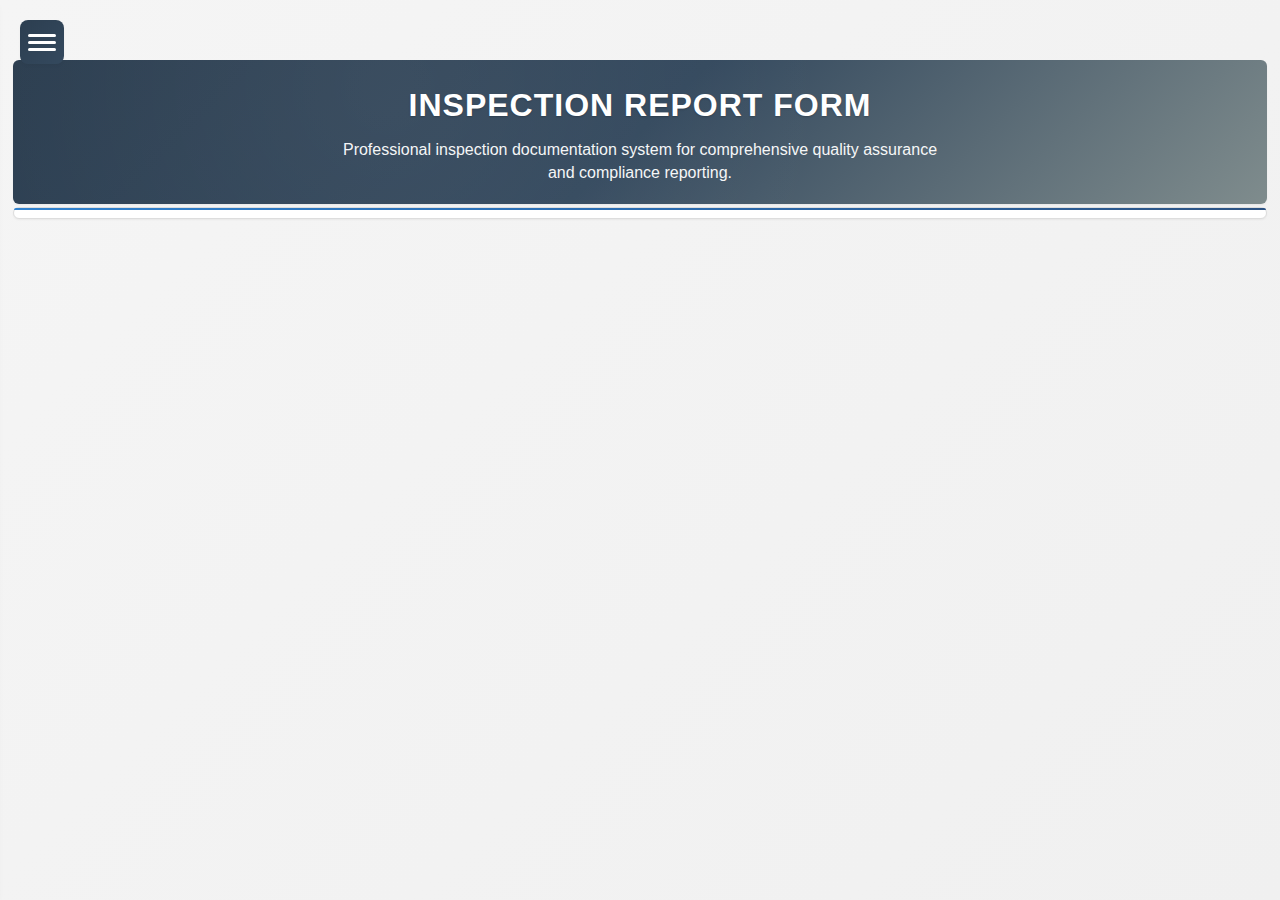
<file: MGXQMS01TESTINGINS/index.html>
<html lang="en">
<head>
    <meta charset="UTF-8">
    <meta name="viewport" content="width=device-width, initial-scale=1.0">
    <title>Inspection Report Form</title>
    <link rel="stylesheet" href="styles/base.css">
    <link rel="stylesheet" href="styles/layout.css">
    <link rel="stylesheet" href="styles/form-elements.css">
    <link rel="stylesheet" href="styles/tables.css">
    <link rel="stylesheet" href="styles/components.css">
</head>
<body>
    <button id="hamburger-menu" class="hamburger-menu">
        <span></span>
        <span></span>
        <span></span>
    </button>

    <div id="sidebar" class="sidebar">
        <div class="sidebar-header">
            <h2>Menu</h2>
        </div>
        <div class="sidebar-content">
            <button id="refresh-form-btn" class="sidebar-btn">Refresh Form</button>
            <button id="export-json-btn" class="sidebar-btn">Export to JSON</button>
            <button id="import-json-btn" class="sidebar-btn">Import from JSON</button>
            <button id="export-settings-btn" class="sidebar-btn">Export Settings</button>
            <button id="import-settings-btn" class="sidebar-btn">Import Settings</button>
            <button id="print-options-btn" class="sidebar-btn">Print Options</button>
            <button id="export-docx-btn" class="sidebar-btn">Export to DOCX</button>
            <button id="export-xlsx-btn" class="sidebar-btn">Export to XLSX</button>
            <button id="export-pdf-btn" class="sidebar-btn">Export to PDF</button>
            <div class="sidebar-form-style">
                <label for="form-style-select" class="sidebar-label">Form Style:</label>
                <select id="form-style-select" class="sidebar-select">
                    <option value="default">Default Professional</option>
                    <option value="corporate-blue">Corporate Blue</option>
                    <option value="forest-green">Forest Green</option>
                    <option value="burgundy-wine">Burgundy Wine</option>
                    <option value="slate-gray">Slate Gray</option>
                    <option value="navy-gold">Navy & Gold</option>
                    <option value="charcoal-orange">Charcoal Orange</option>
                    <option value="teal-silver">Teal Silver</option>
                    <option value="purple-cream">Purple Cream</option>
                    <option value="brown-tan">Brown Tan</option>
                    <option value="midnight-blue">Midnight Blue</option>
                    <option value="olive-beige">Olive Beige</option>
                    <option value="crimson-gray">Crimson Gray</option>
                    <option value="emerald-ivory">Emerald Ivory</option>
                    <option value="steel-blue">Steel Blue</option>
                    <option value="copper-cream">Copper Cream</option>
                    <option value="black-white">Black & White</option>
                    <option value="no-color">No Color</option>
                </select>
            </div>
            <div class="sidebar-form-layout">
                <label for="form-layout-select" class="sidebar-label">Form Layout:</label>
                <select id="form-layout-select" class="sidebar-select">
                    <option value="default">Default Layout</option>
                    <option value="compact">Compact Layout</option>
                    <option value="wide-screen">Wide Screen Layout</option>
                    <option value="narrow">Narrow Layout</option>
                    <option value="minimal">Minimal Layout</option>
                    <option value="tabular">Tabular Layout (Print Optimized)</option>
                </select>
            </div>
            <div class="sidebar-section-toggle">
                <label for="section-toggle-select" class="sidebar-label">Show/Hide Sections:</label>
                <select id="section-toggle-select" class="sidebar-select">
                    <option value="">Select Action...</option>
                    <option value="show-all">Show All Sections</option>
                    <option value="hide-all">Hide All Sections</option>
                    <option value="custom">Custom Selection...</option>
                </select>
            </div>
            <div class="sidebar-template-selector">
                <label for="template-select" class="sidebar-label">Template:</label>
                <select id="template-select" class="sidebar-select">
                    <option value="master-view">Master View</option>
                    <option value="create-custom-inspection">Create Custom Inspection</option>
                    <option value="image-attachments">Image Attachments</option>
                    <option value="iso-checklist">ISO Checklist</option>
                    <option value="aml">AML</option>
                    <option value="international-audit">International Audit Form</option>
                    <option value="create-new-template">Create New Template...</option>
                </select>
                <button id="edit-template-btn" class="sidebar-btn" style="margin-top: 8px; font-size: 0.7em;">Edit Templates</button>
            </div>
        </div>
    </div>
    <div id="overlay" class="overlay"></div>
    
    <div class="title-block">
        <h1>Inspection Report Form</h1>
        <div class="title-info">
            <p>Professional inspection documentation system for comprehensive quality assurance and compliance reporting.</p>
        </div>
    </div>
    
    <form action="#" id="inspection-form">
        <!-- Form sections will be dynamically generated -->
    </form>

    <script type="importmap">
    {
      "imports": {
        "jszip": "https://esm.sh/jszip@3.10.1",
        "docx": "https://esm.sh/docx@8.5.0",
        "xlsx": "https://esm.sh/xlsx@0.18.5"
      }
    }
    </script>
    <script type="module" src="script.js"></script>
    <!-- removed all the large form structures - moved to formSections.js -->

    <!-- Print Options Modal -->
    <div id="print-options-modal" class="modal no-print">
        <div class="modal-content">
            <div class="modal-header">
                <h2>Print Options</h2>
                <button id="close-print-modal" class="close-button">&times;</button>
            </div>
            <div class="modal-body">
                <h4>Sections to Print</h4>
                <div id="print-section-checklist">
                    <!-- Checkboxes for sections will be dynamically inserted here -->
                </div>
                <hr>
                <h4>Other Options</h4>
                <div class="print-option-item">
                    <label>
                        <input type="checkbox" id="print-opt-images" checked>
                        Include Images
                    </label>
                </div>
                 <div class="print-option-item">
                    <label>
                        <input type="checkbox" id="print-opt-empty-fields">
                        Hide Empty Rows/Fields
                    </label>
                </div>
            </div>
            <div class="modal-footer">
                <button id="print-form-btn" class="sidebar-btn">Print</button>
            </div>
        </div>
    </div>

    <!-- Custom Theme Creator Modal -->
    <div id="custom-theme-modal" class="custom-theme-modal no-print">
        <div class="custom-theme-content">
            <div class="modal-header">
                <h2>Create Custom Theme</h2>
                <button id="close-custom-theme-modal" class="close-button">&times;</button>
            </div>
            <div class="modal-body">
                <input type="text" id="custom-theme-name" class="custom-theme-name-input" placeholder="Enter theme name...">
                
                <div class="theme-colors-grid" id="theme-colors-grid">
                    <!-- Color pickers will be generated here -->
                </div>
                
                <div class="theme-preview-section">
                    <h4>Preview</h4>
                    <div style="padding: 10px; background: var(--fieldset-bg); border: 2px solid var(--border-color);">
                        <div style="background: var(--legend-bg); color: var(--legend-text); padding: 8px 16px; margin-bottom: 10px;">Sample Legend</div>
                        <div style="background: var(--input-bg); border: 1px solid var(--input-border); padding: 8px; margin-bottom: 10px;">Sample Input Field</div>
                        <table style="width: 100%; border-collapse: collapse;">
                            <tr style="background: var(--table-header-bg);">
                                <th style="border: 1px solid var(--border-color); padding: 5px;">Header</th>
                                <th style="border: 1px solid var(--border-color); padding: 5px;">Header</th>
                            </tr>
                            <tr style="background: var(--table-even-row);">
                                <td style="border: 1px solid var(--border-color); padding: 5px;">Data</td>
                                <td style="border: 1px solid var(--border-color); padding: 5px;">Data</td>
                            </tr>
                        </table>
                    </div>
                </div>
            </div>
            <div class="theme-actions">
                <button id="save-custom-theme" class="theme-btn theme-btn-primary">Save Theme</button>
                <button id="cancel-custom-theme" class="theme-btn theme-btn-secondary">Cancel</button>
            </div>
        </div>
    </div>

    <!-- Template Creator Modal -->
    <div id="template-creator-modal" class="modal no-print">
        <div class="modal-content">
            <div class="modal-header">
                <h2>Template Creator</h2>
                <button id="close-template-creator" class="close-button">&times;</button>
            </div>
            <div class="modal-body">
                <div class="form-group">
                    <label for="template-name-input">Template Name:</label>
                    <input type="text" id="template-name-input" class="template-input" placeholder="Enter template name..." maxlength="50">
                </div>
                <div class="form-group">
                    <label for="template-description-input">Description (optional):</label>
                    <textarea id="template-description-input" class="template-input" rows="2" placeholder="Enter template description..." maxlength="200"></textarea>
                </div>
                <h4>Select Sections to Include:</h4>
                <div id="template-section-checklist" style="display: grid; grid-template-columns: repeat(auto-fill, minmax(250px, 1fr)); gap: 10px; max-height: 40vh; overflow-y: auto; background-color: #f9f9f9; border: 1px solid #eee; padding: 15px; border-radius: 4px;">
                    <!-- Section checkboxes will be populated here -->
                </div>
            </div>
            <div class="modal-footer">
                <button id="save-template-btn" class="sidebar-btn">Save Template</button>
                <button id="cancel-template-btn" class="sidebar-btn" style="background: #6c757d;">Cancel</button>
            </div>
        </div>
    </div>

    <!-- Template Manager Modal -->
    <div id="template-manager-modal" class="modal no-print">
        <div class="modal-content">
            <div class="modal-header">
                <h2>Manage Templates</h2>
                <button id="close-template-manager" class="close-button">&times;</button>
            </div>
            <div class="modal-body">
                <h4>Custom Templates</h4>
                <div id="custom-templates-list" style="max-height: 50vh; overflow-y: auto;">
                    <!-- Custom templates will be listed here -->
                </div>
            </div>
            <div class="modal-footer">
                <button id="close-template-manager-btn" class="sidebar-btn">Close</button>
            </div>
        </div>
    </div>
</body>
</html>
</file>
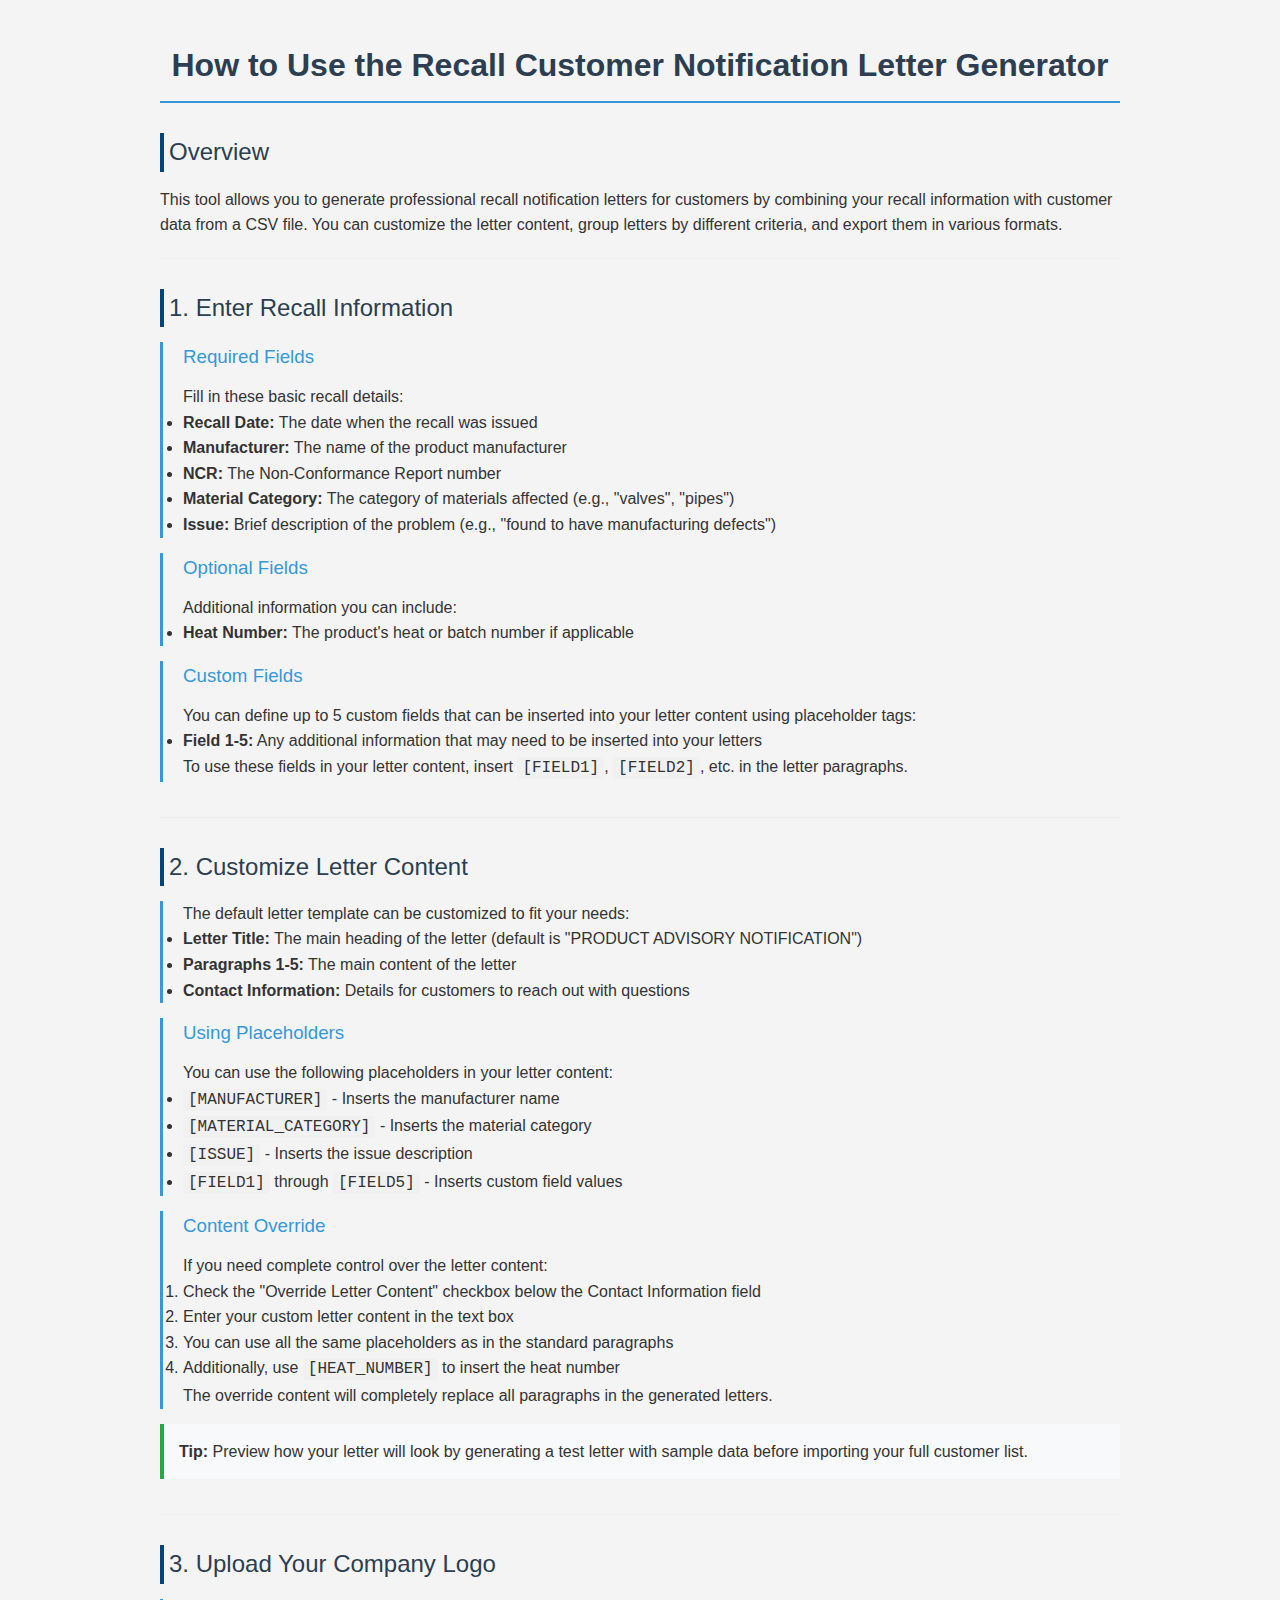
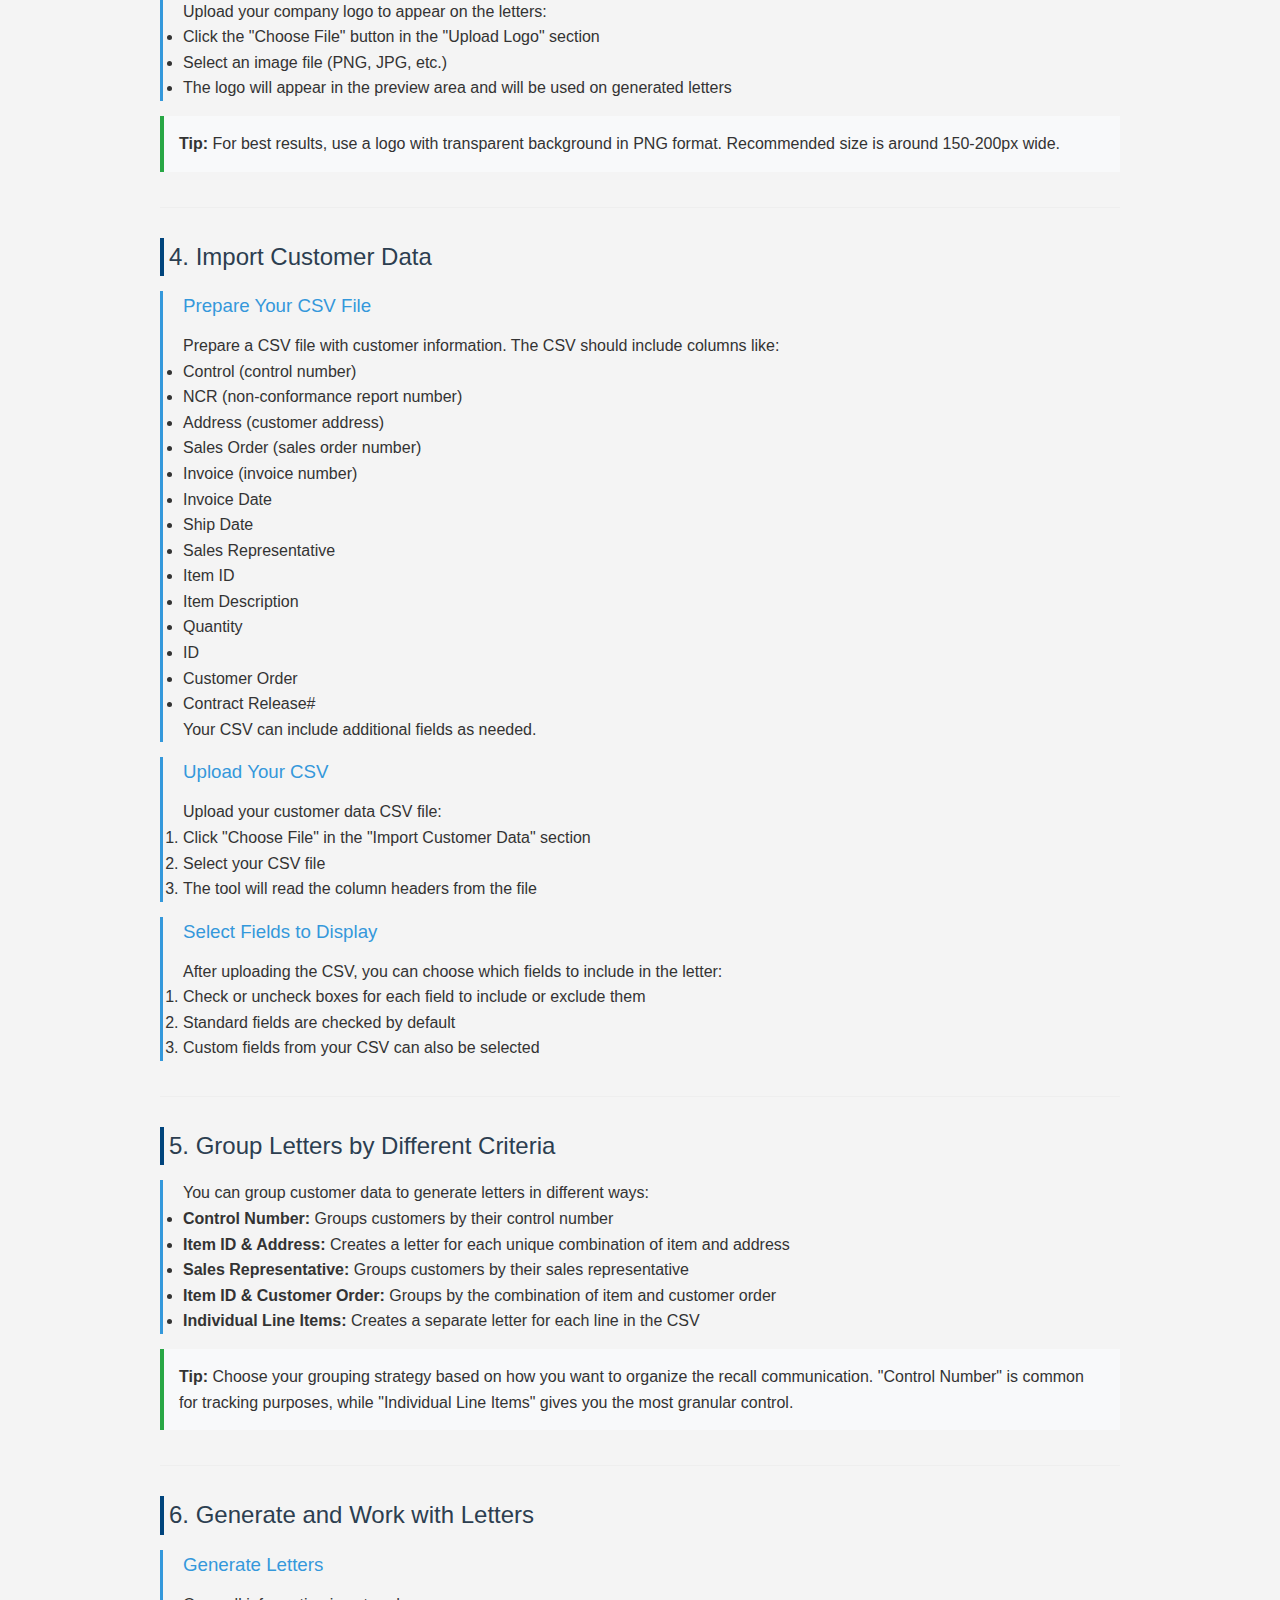
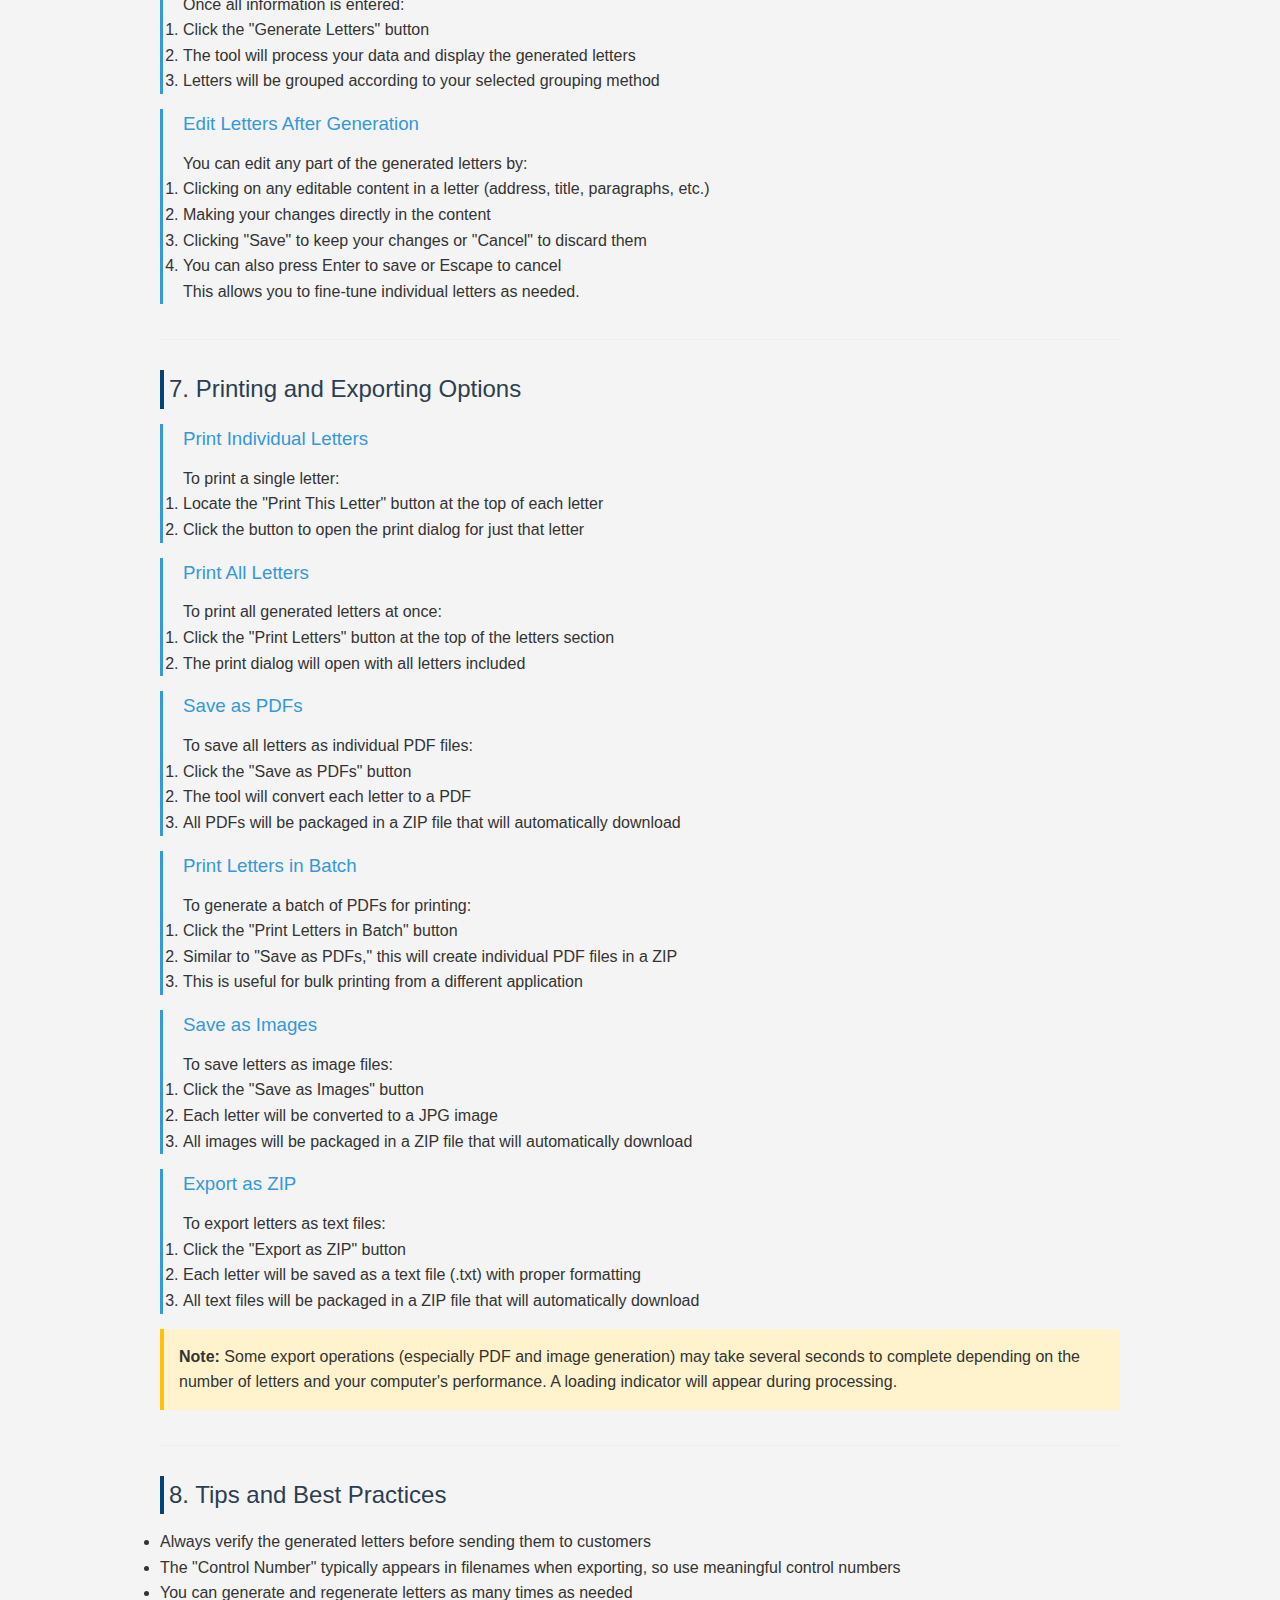
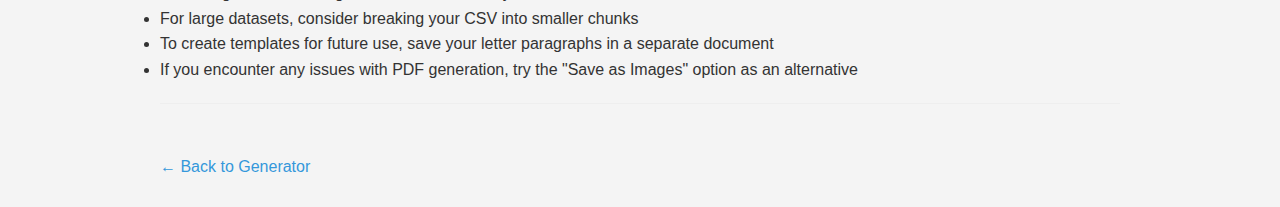
<file: MGXQMS01TESTINGMAILMERGE/instructions.html>
<!DOCTYPE html>
<html lang="en">
<head>
    <meta charset="UTF-8">
    <meta name="viewport" content="width=device-width, initial-scale=1.0">
    <title>How to Use the Recall Customer Notification Letter Generator</title>
    <link rel="stylesheet" href="styles.css">
    <style>
        .instructions-container {
            max-width: 1000px;
            margin: 0 auto;
            padding: 20px;
        }
        
        .instructions-section {
            margin-bottom: 30px;
            border-bottom: 1px solid #eee;
            padding-bottom: 20px;
        }
        
        .instructions-section:last-child {
            border-bottom: none;
        }
        
        .step {
            margin-bottom: 15px;
            padding-left: 20px;
            border-left: 3px solid #3498db;
        }
        
        .tip {
            background-color: #f8f9fa;
            border-left: 4px solid #28a745;
            padding: 15px;
            margin: 15px 0;
        }
        
        .warning {
            background-color: #fff3cd;
            border-left: 4px solid #ffc107;
            padding: 15px;
            margin: 15px 0;
        }
        
        .back-link {
            display: inline-block;
            margin-top: 20px;
            color: #3498db;
            text-decoration: none;
        }
        
        .back-link:hover {
            text-decoration: underline;
        }
        
        h1 {
            color: #2c3e50;
            border-bottom: 2px solid #3498db;
            padding-bottom: 10px;
        }
        
        h2 {
            color: #2c3e50;
            margin-top: 30px;
        }
        
        h3 {
            color: #3498db;
        }
        
        .screenshot {
            max-width: 100%;
            border: 1px solid #ddd;
            border-radius: 4px;
            margin: 15px 0;
            box-shadow: 0 2px 5px rgba(0,0,0,0.1);
        }
        
        code {
            background-color: #f1f1f1;
            padding: 2px 5px;
            border-radius: 3px;
            font-family: Consolas, Monaco, 'Andale Mono', monospace;
        }
    </style>
</head>
<body>
    <div class="instructions-container">
        <h1>How to Use the Recall Customer Notification Letter Generator</h1>
        
        <div class="instructions-section">
            <h2>Overview</h2>
            <p>This tool allows you to generate professional recall notification letters for customers by combining your recall information with customer data from a CSV file. You can customize the letter content, group letters by different criteria, and export them in various formats.</p>
        </div>
        
        <div class="instructions-section">
            <h2>1. Enter Recall Information</h2>
            <div class="step">
                <h3>Required Fields</h3>
                <p>Fill in these basic recall details:</p>
                <ul>
                    <li><strong>Recall Date:</strong> The date when the recall was issued</li>
                    <li><strong>Manufacturer:</strong> The name of the product manufacturer</li>
                    <li><strong>NCR:</strong> The Non-Conformance Report number</li>
                    <li><strong>Material Category:</strong> The category of materials affected (e.g., "valves", "pipes")</li>
                    <li><strong>Issue:</strong> Brief description of the problem (e.g., "found to have manufacturing defects")</li>
                </ul>
            </div>
            
            <div class="step">
                <h3>Optional Fields</h3>
                <p>Additional information you can include:</p>
                <ul>
                    <li><strong>Heat Number:</strong> The product's heat or batch number if applicable</li>
                </ul>
            </div>
            
            <div class="step">
                <h3>Custom Fields</h3>
                <p>You can define up to 5 custom fields that can be inserted into your letter content using placeholder tags:</p>
                <ul>
                    <li><strong>Field 1-5:</strong> Any additional information that may need to be inserted into your letters</li>
                </ul>
                <p>To use these fields in your letter content, insert <code>[FIELD1]</code>, <code>[FIELD2]</code>, etc. in the letter paragraphs.</p>
            </div>
        </div>
        
        <div class="instructions-section">
            <h2>2. Customize Letter Content</h2>
            <div class="step">
                <p>The default letter template can be customized to fit your needs:</p>
                <ul>
                    <li><strong>Letter Title:</strong> The main heading of the letter (default is "PRODUCT ADVISORY NOTIFICATION")</li>
                    <li><strong>Paragraphs 1-5:</strong> The main content of the letter</li>
                    <li><strong>Contact Information:</strong> Details for customers to reach out with questions</li>
                </ul>
            </div>
            
            <div class="step">
                <h3>Using Placeholders</h3>
                <p>You can use the following placeholders in your letter content:</p>
                <ul>
                    <li><code>[MANUFACTURER]</code> - Inserts the manufacturer name</li>
                    <li><code>[MATERIAL_CATEGORY]</code> - Inserts the material category</li>
                    <li><code>[ISSUE]</code> - Inserts the issue description</li>
                    <li><code>[FIELD1]</code> through <code>[FIELD5]</code> - Inserts custom field values</li>
                </ul>
            </div>
            
            <div class="step">
                <h3>Content Override</h3>
                <p>If you need complete control over the letter content:</p>
                <ol>
                    <li>Check the "Override Letter Content" checkbox below the Contact Information field</li>
                    <li>Enter your custom letter content in the text box</li>
                    <li>You can use all the same placeholders as in the standard paragraphs</li>
                    <li>Additionally, use <code>[HEAT_NUMBER]</code> to insert the heat number</li>
                </ol>
                <p>The override content will completely replace all paragraphs in the generated letters.</p>
            </div>
            
            <div class="tip">
                <p><strong>Tip:</strong> Preview how your letter will look by generating a test letter with sample data before importing your full customer list.</p>
            </div>
        </div>
        
        <div class="instructions-section">
            <h2>3. Upload Your Company Logo</h2>
            <div class="step">
                <p>Upload your company logo to appear on the letters:</p>
                <ul>
                    <li>Click the "Choose File" button in the "Upload Logo" section</li>
                    <li>Select an image file (PNG, JPG, etc.)</li>
                    <li>The logo will appear in the preview area and will be used on generated letters</li>
                </ul>
            </div>
            
            <div class="tip">
                <p><strong>Tip:</strong> For best results, use a logo with transparent background in PNG format. Recommended size is around 150-200px wide.</p>
            </div>
        </div>
        
        <div class="instructions-section">
            <h2>4. Import Customer Data</h2>
            <div class="step">
                <h3>Prepare Your CSV File</h3>
                <p>Prepare a CSV file with customer information. The CSV should include columns like:</p>
                <ul>
                    <li>Control (control number)</li>
                    <li>NCR (non-conformance report number)</li>
                    <li>Address (customer address)</li>
                    <li>Sales Order (sales order number)</li>
                    <li>Invoice (invoice number)</li>
                    <li>Invoice Date</li>
                    <li>Ship Date</li>
                    <li>Sales Representative</li>
                    <li>Item ID</li>
                    <li>Item Description</li>
                    <li>Quantity</li>
                    <li>ID</li>
                    <li>Customer Order</li>
                    <li>Contract Release#</li>
                </ul>
                <p>Your CSV can include additional fields as needed.</p>
            </div>
            
            <div class="step">
                <h3>Upload Your CSV</h3>
                <p>Upload your customer data CSV file:</p>
                <ol>
                    <li>Click "Choose File" in the "Import Customer Data" section</li>
                    <li>Select your CSV file</li>
                    <li>The tool will read the column headers from the file</li>
                </ol>
            </div>
            
            <div class="step">
                <h3>Select Fields to Display</h3>
                <p>After uploading the CSV, you can choose which fields to include in the letter:</p>
                <ol>
                    <li>Check or uncheck boxes for each field to include or exclude them</li>
                    <li>Standard fields are checked by default</li>
                    <li>Custom fields from your CSV can also be selected</li>
                </ol>
            </div>
        </div>
        
        <div class="instructions-section">
            <h2>5. Group Letters by Different Criteria</h2>
            <div class="step">
                <p>You can group customer data to generate letters in different ways:</p>
                <ul>
                    <li><strong>Control Number:</strong> Groups customers by their control number</li>
                    <li><strong>Item ID & Address:</strong> Creates a letter for each unique combination of item and address</li>
                    <li><strong>Sales Representative:</strong> Groups customers by their sales representative</li>
                    <li><strong>Item ID & Customer Order:</strong> Groups by the combination of item and customer order</li>
                    <li><strong>Individual Line Items:</strong> Creates a separate letter for each line in the CSV</li>
                </ul>
            </div>
            
            <div class="tip">
                <p><strong>Tip:</strong> Choose your grouping strategy based on how you want to organize the recall communication. "Control Number" is common for tracking purposes, while "Individual Line Items" gives you the most granular control.</p>
            </div>
        </div>
        
        <div class="instructions-section">
            <h2>6. Generate and Work with Letters</h2>
            <div class="step">
                <h3>Generate Letters</h3>
                <p>Once all information is entered:</p>
                <ol>
                    <li>Click the "Generate Letters" button</li>
                    <li>The tool will process your data and display the generated letters</li>
                    <li>Letters will be grouped according to your selected grouping method</li>
                </ol>
            </div>
            
            <div class="step">
                <h3>Edit Letters After Generation</h3>
                <p>You can edit any part of the generated letters by:</p>
                <ol>
                    <li>Clicking on any editable content in a letter (address, title, paragraphs, etc.)</li>
                    <li>Making your changes directly in the content</li>
                    <li>Clicking "Save" to keep your changes or "Cancel" to discard them</li>
                    <li>You can also press Enter to save or Escape to cancel</li>
                </ol>
                <p>This allows you to fine-tune individual letters as needed.</p>
            </div>
        </div>
        
        <div class="instructions-section">
            <h2>7. Printing and Exporting Options</h2>
            <div class="step">
                <h3>Print Individual Letters</h3>
                <p>To print a single letter:</p>
                <ol>
                    <li>Locate the "Print This Letter" button at the top of each letter</li>
                    <li>Click the button to open the print dialog for just that letter</li>
                </ol>
            </div>
            
            <div class="step">
                <h3>Print All Letters</h3>
                <p>To print all generated letters at once:</p>
                <ol>
                    <li>Click the "Print Letters" button at the top of the letters section</li>
                    <li>The print dialog will open with all letters included</li>
                </ol>
            </div>
            
            <div class="step">
                <h3>Save as PDFs</h3>
                <p>To save all letters as individual PDF files:</p>
                <ol>
                    <li>Click the "Save as PDFs" button</li>
                    <li>The tool will convert each letter to a PDF</li>
                    <li>All PDFs will be packaged in a ZIP file that will automatically download</li>
                </ol>
            </div>
            
            <div class="step">
                <h3>Print Letters in Batch</h3>
                <p>To generate a batch of PDFs for printing:</p>
                <ol>
                    <li>Click the "Print Letters in Batch" button</li>
                    <li>Similar to "Save as PDFs," this will create individual PDF files in a ZIP</li>
                    <li>This is useful for bulk printing from a different application</li>
                </ol>
            </div>
            
            <div class="step">
                <h3>Save as Images</h3>
                <p>To save letters as image files:</p>
                <ol>
                    <li>Click the "Save as Images" button</li>
                    <li>Each letter will be converted to a JPG image</li>
                    <li>All images will be packaged in a ZIP file that will automatically download</li>
                </ol>
            </div>
            
            <div class="step">
                <h3>Export as ZIP</h3>
                <p>To export letters as text files:</p>
                <ol>
                    <li>Click the "Export as ZIP" button</li>
                    <li>Each letter will be saved as a text file (.txt) with proper formatting</li>
                    <li>All text files will be packaged in a ZIP file that will automatically download</li>
                </ol>
            </div>
            
            <div class="warning">
                <p><strong>Note:</strong> Some export operations (especially PDF and image generation) may take several seconds to complete depending on the number of letters and your computer's performance. A loading indicator will appear during processing.</p>
            </div>
        </div>
        
        <div class="instructions-section">
            <h2>8. Tips and Best Practices</h2>
            <ul>
                <li>Always verify the generated letters before sending them to customers</li>
                <li>The "Control Number" typically appears in filenames when exporting, so use meaningful control numbers</li>
                <li>You can generate and regenerate letters as many times as needed</li>
                <li>For large datasets, consider breaking your CSV into smaller chunks</li>
                <li>To create templates for future use, save your letter paragraphs in a separate document</li>
                <li>If you encounter any issues with PDF generation, try the "Save as Images" option as an alternative</li>
            </ul>
        </div>
        
        <a href="index.html" class="back-link">← Back to Generator</a>
    </div>
</body>
</html>
</file>
<file: MGXQMS01TESTINGINS/styles/base.css>
/* General body and form styling */
:root {
    --primary-color: #2c3e50;
    --secondary-color: #34495e;
    --accent-color: #7f8c8d;
    --light-accent: #95a6a6;
    --form-bg: #f5f5f5;
    --fieldset-bg: #fafafa;
    --legend-bg: #f0f0f0;
    --legend-text: #333;
    --table-header-bg: #f0f0f0;
    --table-even-row: #f9f9f9;
    --table-hover: #f0f0f0;
    --border-color: #ddd;
    --text-color: #333;
    --input-bg: white;
    --input-border: #ccc;
    --input-focus: #333;
    --shadow-sm: 0 1px 2px 0 rgba(0, 0, 0, 0.05);
    --shadow-md: 0 2px 4px -1px rgba(0, 0, 0, 0.05);
    --shadow-lg: 0 4px 8px -3px rgba(0, 0, 0, 0.05);
    --layout-body-margin: 1vw;
    --layout-form-max-width: 100%;
    --layout-form-padding: 5px;
    --layout-fieldset-padding: 3px;
    --layout-fieldset-margin: 3px;
    --layout-legend-font-size: 1.1em;
}

body {
    font-family: 'Inter', -apple-system, BlinkMacSystemFont, 'Segoe UI', 'Roboto', 'Oxygen', 'Ubuntu', 'Cantarell', sans-serif;
    line-height: 1.6;
    margin: var(--layout-body-margin);
    background: linear-gradient(135deg, #f5f5f5 0%, #f0f0f0 100%);
    color: var(--text-color);
    font-weight: 400;
    -webkit-font-smoothing: antialiased;
    -moz-osx-font-smoothing: grayscale;
}

form {
    max-width: var(--layout-form-max-width);
    margin: auto;
    padding: var(--layout-form-padding);
    background: #ffffff;
    border: 1px solid var(--border-color);
    box-shadow: var(--shadow-sm);
    border-radius: 6px;
    position: relative;
}

form::before {
    content: '';
    position: absolute;
    top: 0;
    left: 0;
    right: 0;
    height: 2px;
    background: linear-gradient(90deg, #3182ce 0%, #2b6cb0 50%, #2c5282 100%);
    border-radius: 12px 12px 0 0;
}

fieldset {
    border: 1px solid var(--border-color);
    border-radius: 4px;
    padding: var(--layout-fieldset-padding);
    margin-bottom: var(--layout-fieldset-margin);
    background: var(--fieldset-bg);
    position: relative;
    overflow: hidden;
    box-shadow: none;
    transition: none;
}

fieldset:hover {
    border-color: var(--border-color);
    box-shadow: none;
}

legend {
    font-size: var(--layout-legend-font-size);
    font-weight: 600;
    padding: 6px 12px;
    color: var(--legend-text);
    background: var(--legend-bg);
    border: none;
    margin-bottom: 8px;
    text-transform: uppercase;
    letter-spacing: 0.3px;
    border-radius: 3px;
    box-shadow: none;
    position: relative;
}

legend::after {
    display: none;
}

/* Black and white theme override for legends */
:root:has(#form-style-select[value="black-white"]) legend,
legend.black-white-theme {
    background: transparent !important;
    color: #000000 !important;
    border: 2px solid #000000 !important;
}

/* No color theme override for legends */
:root:has(#form-style-select[value="no-color"]) legend,
legend.no-color-theme {
    background: transparent !important;
    color: #404040 !important;
    border: 1px solid #d0d0d0 !important;
}

/* No color theme override for title block */
body:has(#form-style-select[value="no-color"]) .title-block,
.title-block.no-color-theme {
    background: #ffffff !important;
    color: #404040 !important;
    border: 1px solid #d0d0d0 !important;
}

/* No color theme override for form gradients */
body:has(#form-style-select[value="no-color"]) form::before {
    background: linear-gradient(90deg, #808080 0%, #707070 50%, #606060 100%) !important;
}

/* Enhanced transitions for professional feel */
* {
    transition: none;
}

/* Layout-specific styles with enhanced spacing */
.layout-compact {
    font-size: 0.9em;
}

.layout-compact fieldset {
    border-width: 1px;
    padding: 16px;
    margin-bottom: 16px;
}

.layout-compact .form-section-three-column {
    grid-template-columns: repeat(4, 1fr);
}

.layout-compact .form-section-two-column {
    grid-template-columns: repeat(3, 1fr);
}

.layout-wide-screen .form-section-two-column {
    grid-template-columns: repeat(4, 1fr);
}

.layout-wide-screen .form-section-three-column {
    grid-template-columns: repeat(5, 1fr);
}

.layout-wide-screen .form-section-four-column {
    grid-template-columns: repeat(6, 1fr);
}

.layout-narrow fieldset {
    border-width: 1px;
    padding: 32px;
}

.layout-narrow .form-section-three-column,
.layout-narrow .form-section-four-column {
    grid-template-columns: repeat(2, 1fr);
}

.layout-minimal fieldset {
    border: none;
    box-shadow: var(--shadow-sm);
    background: #f8f9fa;
}

.layout-minimal legend {
    background: transparent;
    color: var(--primary-color);
    border-bottom: 3px solid var(--primary-color);
    text-transform: none;
    letter-spacing: normal;
    font-weight: 700;
    border-radius: 0;
    box-shadow: none;
}

.layout-minimal legend::after {
    display: none;
}

.layout-tabular {
    font-size: 0.85em;
    line-height: 1.2;
}

.layout-tabular fieldset {
    border: 1px solid #333;
    border-radius: 0;
    background: white;
    box-shadow: none;
    margin-bottom: 8px;
    page-break-inside: avoid;
}

.layout-tabular legend {
    background: #f8f9fa;
    color: #333;
    border: 1px solid #333;
    border-radius: 0;
    font-size: 0.9em;
    font-weight: 600;
    text-transform: uppercase;
    letter-spacing: 0.5px;
    padding: 4px 8px;
    margin-bottom: 5px;
}

.layout-tabular .form-group {
    margin-bottom: 3px;
    padding: 2px;
    border: none;
    background: transparent;
}

.layout-tabular .form-group label {
    font-size: 0.75em;
    font-weight: 600;
    margin-bottom: 2px;
    color: #333;
}

.layout-tabular input[type="text"],
.layout-tabular input[type="date"],
.layout-tabular input[type="number"],
.layout-tabular textarea,
.layout-tabular select {
    padding: 2px 4px;
    font-size: 0.8em;
    border: 1px solid #666;
    background: white;
    border-radius: 0;
}

.layout-tabular .form-section-two-column,
.layout-tabular .form-section-three-column,
.layout-tabular .form-section-four-column {
    display: block;
}

.layout-tabular .form-section-two-column .form-group,
.layout-tabular .form-section-three-column .form-group,
.layout-tabular .form-section-four-column .form-group {
    display: inline-block;
    width: 48%;
    margin-right: 2%;
    vertical-align: top;
    margin-bottom: 5px;
}

.layout-tabular .form-section-three-column .form-group {
    width: 31%;
    margin-right: 1.5%;
}

.layout-tabular .form-section-four-column .form-group {
    width: 23%;
    margin-right: 1%;
}

.layout-tabular table {
    border: 1px solid #333;
    font-size: 0.75em;
}

.layout-tabular table th {
    background: #f0f0f0;
    border: 1px solid #333;
    padding: 2px 4px;
    font-size: 0.7em;
    font-weight: 600;
}

.layout-tabular table td {
    border: 1px solid #333;
    padding: 1px 2px;
}

.layout-tabular table input {
    border: none;
    padding: 1px 2px;
    font-size: 0.75em;
    background: transparent;
}

.layout-tabular .section-header td {
    background: #e8e8e8;
    font-weight: 600;
    border: 1px solid #333;
}

/* Enhanced print styles for tabular layout */
@media print {
    .layout-tabular {
        font-size: 8pt;
    }
    
    .layout-tabular fieldset {
        border: 1px solid #000;
        margin-bottom: 5pt;
        padding: 3pt;
    }
    
    .layout-tabular legend {
        background: #f0f0f0 !important;
        color: #000 !important;
        border: 1px solid #000;
        font-size: 8pt;
        padding: 2pt 4pt;
        -webkit-print-color-adjust: exact !important;
        print-color-adjust: exact !important;
    }
    
    .layout-tabular table {
        border: 1px solid #000;
        font-size: 7pt;
    }
    
    .layout-tabular table th {
        background: #f0f0f0 !important;
        border: 1px solid #000;
        padding: 1pt 2pt;
        -webkit-print-color-adjust: exact !important;
        print-color-adjust: exact !important;
    }
    
    .layout-tabular table td {
        border: 1px solid #000;
        padding: 1pt;
    }
    
    .layout-tabular .section-header td {
        background: #e8e8e8 !important;
        border: 1px solid #000;
        -webkit-print-color-adjust: exact !important;
        print-color-adjust: exact !important;
    }
    
    /* Hide non-printable elements */
    .no-print, #hamburger-menu, .sidebar, .overlay, .save-indicator, .context-menu {
        display: none !important;
    }

    fieldset {
        page-break-inside: avoid;
        border-color: #999;
        border-radius: 0;
        box-shadow: none;
    }

    legend,
    form > fieldset:first-of-type legend,
    form > fieldset:nth-of-type(2) legend,
    form > fieldset:nth-of-type(3) legend,
    form > fieldset:nth-of-type(4) legend {
        background: #f0f0f0 !important;
        color: #000 !important;
        border-radius: 0;
        box-shadow: none;
    }
    
    legend::after {
        display: none;
    }
    
    textarea {
        resize: none;
    }

    /* Improve table printing */
    table {
        page-break-inside: auto;
    }
    tr {
        page-break-inside: avoid;
        page-break-after: auto;
    }
    thead {
        display: table-header-group;
    }
    tfoot {
        display: table-footer-group;
    }

    /* Ensure backgrounds print for key elements */
    legend, table th, .section-header td, tr:nth-child(even) td, tfoot td, .partial-total, #weekly-total-time, #weekly-total-km {
        -webkit-print-color-adjust: exact !important;
        print-color-adjust: exact !important;
    }
}
</file>
<file: MGXQMS01TESTINGINS/styles/layout.css>
/* Multi-column layouts for form groups */
.form-section-two-column,
.form-section-three-column,
.form-section-four-column {
    display: grid;
    gap: 2px;
    margin-bottom: 2px;
}

/* Column configurations for different layouts */
.form-section-two-column { grid-template-columns: repeat(2, 1fr); }
.form-section-three-column { grid-template-columns: repeat(3, 1fr); }
.form-section-four-column { grid-template-columns: repeat(4, 1fr); }

/* Form group layout adjustments */
.form-section-two-column .form-group,
.form-section-three-column .form-group,
.form-section-four-column .form-group {
    margin-bottom: 0;
}

/* Input sizing in multi-column layouts */
.form-section-two-column .form-group input[type="text"],
.form-section-two-column .form-group input[type="date"],
.form-section-two-column .form-group input[type="number"],
.form-section-two-column .form-group textarea,
.form-section-three-column .form-group input[type="text"],
.form-section-three-column .form-group input[type="date"],
.form-section-three-column .form-group input[type="number"],
.form-section-three-column .form-group textarea,
.form-section-four-column .form-group input[type="text"],
.form-section-four-column .form-group input[type="date"],
.form-section-four-column .form-group input[type="number"],
.form-section-four-column .form-group textarea {
    width: 100%;
    box-sizing: border-box;
}

/* Form group flex layout */
.form-group > div {
    display: flex;
    flex-direction: row;
    flex-wrap: wrap;
    gap: 12px;
    margin-top: 4px;
    align-items: center;
}

.form-group > div > * {
    display: flex;
    align-items: center;
    white-space: nowrap;
}
</file>
<file: MGXQMS01TESTINGINS/styles/form-elements.css>
/* Form group styling */
.form-group {
    margin-bottom: 2px;
    padding: 2px;
    background: #ffffff;
    border: 1px solid var(--border-color);
    border-radius: 3px;
    transition: none;
    box-shadow: none;
}

.form-group:hover {
    border-color: var(--border-color);
    box-shadow: none;
}

.form-group:focus-within {
    border-color: var(--input-focus);
    box-shadow: 0 0 0 2px rgba(49, 130, 206, 0.05);
}

.form-group label {
    display: block;
    margin-bottom: 4px;
    font-weight: 600;
    color: var(--text-color);
    font-size: 0.8em;
    text-transform: uppercase;
    letter-spacing: 0.3px;
    line-height: 1.2;
}

/* General input and textarea styling */
.form-group input[type="text"],
.form-group input[type="date"],
.form-group input[type="number"],
table input[type="text"],
table input[type="number"] {
    width: 100%;
    padding: 6px 8px;
    border: 1px solid var(--input-border);
    border-radius: 3px;
    box-sizing: border-box;
    font-size: 12px;
    font-family: inherit;
    transition: none;
    background-color: var(--input-bg);
    min-height: 32px;
    resize: vertical;
    line-height: 1.3;
}

/* Make textareas resizable */
textarea {
    resize: both;
    min-height: 60px;
    min-width: 200px;
    max-width: 100%;
    padding: 6px 8px;
    line-height: 1.4;
    border: 1px solid var(--input-border);
    border-radius: 3px;
    font-family: inherit;
    font-size: 12px;
    transition: none;
    background-color: var(--input-bg);
}

/* General input styling for those not in a form-group */
input[type="text"],
input[type="date"],
input[type="number"] {
    padding: 4px 6px;
    border: 1px solid var(--input-border);
    border-radius: 3px;
    font-size: 12px;
    width: 100%;
    box-sizing: border-box;
    transition: none;
    background-color: var(--input-bg);
    font-family: inherit;
}

/* Focus and Hover states */
textarea:focus,
input[type="text"]:focus,
input[type="date"]:focus,
input[type="number"]:focus {
    border-color: var(--input-focus);
    outline: none;
    background-color: #ffffff;
    box-shadow: 0 0 0 2px rgba(49, 130, 206, 0.05);
}

input:hover:not(:focus),
textarea:hover:not(:focus) {
    border-color: var(--accent-color);
    background-color: #ffffff;
}

/* Radio and checkbox improvements */
input[type="radio"],
input[type="checkbox"] {
    margin-right: 8px;
    cursor: pointer;
    transform: scale(1.1);
    accent-color: var(--primary-color);
    position: relative;
}

/* Radio and checkbox labels */
input[type="radio"] + label,
input[type="checkbox"] + label {
    cursor: pointer;
    user-select: none;
    font-weight: 500;
    color: var(--text-color);
    margin-bottom: 4px;
    display: inline-block;
    line-height: 1.3;
    font-size: 0.85em;
}

/* Enhanced select styling */
select {
    padding: 4px 6px;
    border: 1px solid var(--input-border);
    border-radius: 3px;
    background-color: var(--input-bg);
    color: var(--text-color);
    font-size: 12px;
    font-family: inherit;
    cursor: pointer;
    transition: none;
}

select:focus {
    border-color: var(--input-focus);
    outline: none;
    box-shadow: 0 0 0 2px rgba(49, 130, 206, 0.05);
}

select:hover:not(:focus) {
    border-color: var(--accent-color);
}

/* Re-add only essential transitions */
.form-group,
input,
textarea {
    transition: none;
}
</file>
<file: MGXQMS01TESTINGINS/styles/tables.css>
/* Professional table styling */
.time-breakdown-table,
.contact-table,
.inspection-results-table,
.item-details-table,
.inspection-table,
.document-table,
.additional-docs-table,
.calibration-table {
    width: 100%;
    border-collapse: collapse;
    margin: 3px 0;
    font-size: 0.8em;
    background: white;
    border: 1px solid var(--border-color);
    box-shadow: none;
    border-radius: 4px;
    overflow: hidden;
}

/* Table headers with enhanced styling */
table th {
    background: #f8f9fa;
    color: var(--text-color);
    font-weight: 600;
    text-transform: uppercase;
    padding: 2px 1px;
    border: 1px solid var(--border-color);
    font-size: 0.7em;
    letter-spacing: 0.5px;
    position: relative;
}

table th::after {
    display: none;
}

/* Table cells with enhanced spacing */
table td {
    padding: 1px;
    vertical-align: middle;
    border: 1px solid var(--border-color);
    background-color: white;
    transition: none;
}

/* Enhanced table row styling */
tr:nth-child(even) td {
    background-color: var(--table-even-row);
}

tr:hover td {
    background-color: var(--table-hover);
    transform: none;
    box-shadow: none;
}

/* Section headers in tables */
.section-header td {
    background: #f1f5f9 !important;
    color: var(--text-color) !important;
    font-weight: 600;
    padding: 2px;
    text-transform: uppercase;
    letter-spacing: 0.5px;
    border: 1px solid var(--input-border) !important;
    position: relative;
}

.section-header td::after {
    display: none;
}

/* Table input styling */
table input[type="text"],
table input[type="number"] {
    border: 1px solid var(--input-border);
    padding: 2px 4px;
    background-color: transparent;
    border-radius: 2px;
    transition: none;
    font-family: inherit;
    font-size: 11px;
}

table input[type="text"]:focus,
table input[type="number"]:focus {
    border-color: var(--input-focus);
    background-color: white;
    box-shadow: 0 0 0 1px rgba(49, 130, 206, 0.1);
}

/* Enhanced partial totals styling */
.partial-total,
#weekly-total-time,
#weekly-total-km {
    font-weight: 600;
    color: var(--text-color);
    background: #f8f9fa;
    padding: 1px 2px;
    border: 1px solid var(--input-border);
    border-radius: 2px;
    box-shadow: none;
}

/* Enhanced footer styling for tables */
tfoot td {
    background: #f8f9fa !important;
    font-weight: 600;
    color: var(--text-color);
    border-top: 2px solid var(--input-focus);
    padding: 2px 1px;
}

/* Styling for the Time Breakdown table */
.time-breakdown-table {
    margin-top: 10px;
}
.time-breakdown-table th,
.time-breakdown-table td {
    border: 1px solid #eee;
    padding: 8px 5px;
    text-align: center;
}
.time-breakdown-table td:first-child {
    text-align: left;
    font-weight: bold;
    width: 150px;
}
.time-breakdown-table th {
    background-color: #f2f2f2;
    font-weight: bold;
    text-transform: uppercase;
}
.time-breakdown-table input[type="number"] {
    width: 60px;
    padding: 4px;
    border: 1px solid #ccc;
    border-radius: 4px;
    box-sizing: border-box;
    text-align: center;
}
.time-breakdown-table tfoot td {
    background-color: #f9f9f9;
    text-align: right;
    font-weight: bold;
}
.time-breakdown-table tfoot td:first-child {
    text-align: left;
}

/* Styling for the Contact Information table */
.contact-table {
    margin-top: 10px;
}
.contact-table th,
.contact-table td {
    border: 1px solid #eee;
    padding: 5px;
}
.contact-table th {
    background-color: #f2f2f2;
    font-weight: bold;
}
.contact-table td input[type="text"] {
    width: 100%;
    padding: 4px;
    border: none;
    box-sizing: border-box;
    font-size: 1em;
}
.contact-table td {
    padding: 0;
}

/* Styling for the Inspection Results table */
.inspection-results-table {
    margin-top: 15px;
}
.inspection-results-table th,
.inspection-results-table td {
    border: 1px solid #eee;
    padding: 8px 5px;
    text-align: left;
    vertical-align: top;
}
.inspection-results-table th {
    background-color: #f2f2f2;
    font-weight: bold;
    text-transform: uppercase;
}
.inspection-results-table td:first-child {
    width: 30px;
    text-align: center;
    padding-top: 12px;
}
.inspection-results-table td:last-child {
    width: 35%;
    padding: 0;
}
.inspection-results-table td:last-child input[type="text"] {
    width: 100%;
    height: 100%;
    padding: 8px 5px;
    border: none;
    box-sizing: border-box;
    font-size: 1em;
}

/* Inspection results tables side by side layout */
.inspection-results-tables-container {
    display: grid;
    grid-template-columns: 1fr 1fr;
    gap: 20px;
    margin-top: 15px;
}

.inspection-results-table-left,
.inspection-results-table-right {
    border: 1px solid var(--border-color);
    border-radius: 4px;
    background: white;
    overflow: hidden;
}

.inspection-results-table-left .inspection-results-table,
.inspection-results-table-right .inspection-results-table {
    margin: 0;
    border: none;
    border-radius: 0;
}

/* Styling for the Item Details table */
.item-details-table {
    margin-top: 15px;
}
.item-details-table th,
.item-details-table td {
    border: 1px solid #eee;
    padding: 8px 5px;
    text-align: left;
    vertical-align: top;
}
.item-details-table th {
    background-color: #f2f2f2;
    font-weight: bold;
    text-transform: uppercase;
}
.item-details-table td:first-child {
    font-weight: bold;
    text-align: center;
    width: 60px;
    padding: 8px 5px;
}
.item-details-table td input[type="text"],
.item-details-table td input[type="number"] {
    width: 100%;
    padding: 4px;
    border: none;
    box-sizing: border-box;
    font-size: 1em;
}
.item-details-table td {
    padding: 0;
}
.item-details-table th:nth-child(6) {
    width: 25%;
}
.item-details-table th:nth-child(9),
.item-details-table th:nth-child(10) {
    width: 15%;
}

/* Styling for generic inspection tables */
.inspection-table {
    margin-top: 15px;
}
.inspection-table th,
.inspection-table td {
    border: 1px solid #eee;
    padding: 8px 5px;
    text-align: left;
    vertical-align: top;
}
.inspection-table th {
    background-color: #f2f2f2;
    font-weight: bold;
    text-transform: uppercase;
}
.inspection-table tbody tr.section-header td {
    background-color: #edf2f7;
    color: #2c3e50;
    font-weight: 600;
    padding: 10px;
}

/* For 5-column tables (e.g., Valves): Description | P | F | NA | Guidance */
.inspection-table.five-col td:nth-child(1) { width: 30%; }
.inspection-table.five-col td:nth-child(5) { width: auto; } /* Guidance/Notes takes remaining space */

.inspection-table.five-col td:nth-child(2),
.inspection-table.five-col td:nth-child(3),
.inspection-table.five-col td:nth-child(4) { /* P/F/NA Checkbox columns */
    width: 50px;
    text-align: center;
    vertical-align: middle;
}

/* For 6-column tables (e.g., ISO Audit): Clause | Question | P | F | NA | Notes */
.inspection-table.six-col td:nth-child(1) { width: 100px; } /* Clause */
.inspection-table.six-col td:nth-child(2) { width: 40%; }  /* Question */
.inspection-table.six-col td:nth-child(6) { width: auto; }  /* Notes */

.inspection-table.six-col td:nth-child(3),
.inspection-table.six-col td:nth-child(4),
.inspection-table.six-col td:nth-child(5) { /* P/F/NA Checkbox columns */
    width: 50px;
    text-align: center;
    vertical-align: middle;
}

/* Document table styling */
.document-table,
.additional-docs-table,
.calibration-table {
    margin-top: 15px;
}
.document-table th,
.document-table td,
.additional-docs-table th,
.additional-docs-table td,
.calibration-table th,
.calibration-table td {
    border: 1px solid #eee;
    padding: 8px 5px;
    text-align: left;
    vertical-align: top;
}
.document-table th,
.additional-docs-table th,
.calibration-table th {
    background-color: #f2f2f2;
    font-weight: bold;
    text-transform: uppercase;
}
.document-table td:first-child,
.additional-docs-table td:first-child {
    width: 50px;
    text-align: center;
    padding-top: 12px;
}
.document-table td input[type="text"],
.additional-docs-table td input[type="text"],
.calibration-table td input[type="text"] {
    width: 100%;
    padding: 4px;
    border: none;
    box-sizing: border-box;
    font-size: 1em;
}
.document-table td,
.additional-docs-table td,
.calibration-table td {
    padding: 0;
}
.additional-docs-table td:first-child,
.additional-docs-table td:nth-child(2) {
    padding: 8px 5px;
}
.additional-docs-table td:nth-child(2) {
    font-weight: bold;
    width: 30%;
}
.additional-docs-table td:nth-child(3),
.additional-docs-table td:last-child {
    width: 30%;
}

/* Document tables side by side layout */
.document-tables-container {
    display: grid;
    grid-template-columns: 1fr 1fr;
    gap: 20px;
    margin-top: 15px;
}

.standard-documents-table,
.custom-documents-table {
    border: 1px solid var(--border-color);
    border-radius: 4px;
    background: white;
    overflow: hidden;
}

.standard-documents-table h4,
.custom-documents-table h4 {
    margin: 0;
    padding: 10px 15px;
    background: #f8f9fa;
    color: var(--text-color);
    font-weight: 600;
    text-transform: uppercase;
    letter-spacing: 0.5px;
    font-size: 0.85em;
    border-bottom: 1px solid var(--border-color);
}

.standard-documents-table .document-table,
.custom-documents-table .document-table {
    margin: 0;
    border: none;
    border-radius: 0;
}

/* Responsive layout for smaller screens */
@media (max-width: 768px) {
    .document-tables-container {
        grid-template-columns: 1fr;
        gap: 15px;
    }
}

/* Inspection results tables side by side layout */
@media (max-width: 768px) {
    .inspection-results-tables-container {
        grid-template-columns: 1fr;
        gap: 15px;
    }
}

/* Extended Audit Table Styling */
.extended-audit-table-wrapper {
    width: 100%;
    overflow-x: auto;
    border: 1px solid var(--border-color);
    border-radius: 4px;
    background: white;
    box-shadow: none;
    max-width: 100%;
    position: relative;
    margin-left: 0;
    text-align: left;
}

.extended-audit-table {
    width: 100%;
    min-width: 600px;
    border-collapse: collapse;
    margin: 0;
    font-size: 0.75em;
    background: white;
    border: none;
}

.extended-audit-table th {
    background: #f8f9fa;
    color: var(--text-color);
    font-weight: 600;
    text-transform: uppercase;
    padding: 4px 3px;
    border: 1px solid var(--border-color);
    font-size: 0.7em;
    letter-spacing: 0.3px;
    text-align: center;
    vertical-align: middle;
    white-space: nowrap;
}

.extended-audit-table td {
    padding: 2px;
    vertical-align: top;
    border: 1px solid var(--border-color);
    background-color: white;
    transition: none;
}

.extended-audit-table tr:nth-child(even) td {
    background-color: var(--table-even-row);
}

.extended-audit-table tr:hover td {
    background-color: var(--table-hover);
}

/* For transposed table, first column styled like headers */
.extended-audit-table td:first-child {
    background: #f8f9fa !important;
    color: var(--text-color) !important;
    font-weight: 600;
    text-align: left;
    width: 200px;
    min-width: 200px;
    white-space: nowrap;
    padding: 4px 6px;
}

/* For transposed table, adjust column widths */
.extended-audit-table th:first-child {
    width: 200px;
    min-width: 200px;
}

.extended-audit-table th:not(:first-child),
.extended-audit-table td:not(:first-child) {
    width: 400px;
    min-width: 400px;
}

/* Extended audit table input styling */
.extended-audit-table input[type="text"],
.extended-audit-table input[type="number"],
.extended-audit-table input[type="date"],
.extended-audit-table textarea,
.extended-audit-table select {
    width: 100%;
    border: 1px solid var(--input-border);
    padding: 3px;
    font-size: 11px;
    background-color: transparent;
    box-sizing: border-box;
    border-radius: 2px;
}

.extended-audit-table textarea {
    min-height: 35px;
    resize: vertical;
    font-family: inherit;
    line-height: 1.2;
}

.extended-audit-table input[type="text"]:focus,
.extended-audit-table input[type="number"]:focus,
.extended-audit-table input[type="date"]:focus,
.extended-audit-table textarea:focus,
.extended-audit-table select:focus {
    border-color: var(--input-focus);
    background-color: white;
    outline: none;
}

.extended-audit-table select {
    cursor: pointer;
    padding: 2px;
    font-size: 10px;
}

/* Extended audit description styling */
.extended-audit-description {
    background: #f8f9fa;
    border: 1px solid var(--border-color);
    border-radius: 4px;
    padding: 8px;
    margin-bottom: 8px;
    box-shadow: none;
}

.extended-audit-description p {
    margin: 0;
    color: var(--text-color);
    font-size: 12px;
    line-height: 1.4;
    font-weight: 400;
}

/* Full-width extended audit section */
fieldset[data-section-id="extended-audit"],
fieldset[data-section-id="extended-audit-table"] {
    width: auto;
    margin-left: 0;
    margin-right: auto;
    box-sizing: border-box;
    padding-left: var(--layout-fieldset-padding);
    padding-right: var(--layout-fieldset-padding);
    max-width: 100%;
}

/* Ensure the extended audit container takes full width */
#extended-audit-container,
#extended-audit-table-container {
    width: 100%;
    overflow: visible;
    max-width: 100%;
}

/* Reset the extended audit table positioning */
.extended-audit-table {
    margin-left: 0;
    margin-right: 0;
    width: 100%;
    min-width: 600px;
    position: relative;
    left: 0;
    text-align: left;
}

/* Extended Audit Table Controls */
.extended-audit-controls {
    position: relative;
    text-align: right;
    margin-top: 16px;
    margin-bottom: 24px;
}

.add-audit-table-btn,
.remove-audit-table-btn {
    width: 36px;
    height: 36px;
    border: 2px solid var(--primary-color);
    background: white;
    color: var(--primary-color);
    cursor: pointer;
    font-size: 18px;
    font-weight: bold;
    border-radius: 50%;
    margin-left: 8px;
    display: inline-flex;
    align-items: center;
    justify-content: center;
    transition: all 0.2s ease;
    box-shadow: var(--shadow-sm);
}

.add-audit-table-btn:hover {
    background: var(--primary-color);
    color: white;
    transform: translateY(-1px);
    box-shadow: var(--shadow-md);
}

.remove-audit-table-btn {
    border-color: #e53e3e;
    color: #e53e3e;
}

.remove-audit-table-btn:hover {
    background: #e53e3e;
    color: white;
    transform: translateY(-1px);
    box-shadow: var(--shadow-md);
}

.extended-audit-table-container {
    margin-bottom: 12px;
    border-bottom: 1px solid var(--border-color);
    padding-bottom: 8px;
    border-radius: 4px;
    background: #ffffff;
    padding: 8px;
    box-shadow: none;
}

.extended-audit-table-container:last-child {
    border-bottom: none;
    margin-bottom: 0;
}

/* Hide additional items by default */
.additional-item.hidden {
    display: none;
}

/* Table controls styling */
.table-controls {
    margin-top: 8px;
    text-align: right;
}

.table-control-btn {
    padding: 6px 12px;
    font-size: 12px;
    background: var(--primary-color);
    color: white;
    border: none;
    border-radius: 4px;
    cursor: pointer;
    transition: background-color 0.2s ease;
}

.table-control-btn:hover {
    background: var(--secondary-color);
}

@media print {
    /* Show all items when printing */
    .additional-item.hidden {
        display: table-row;
    }
    
    /* Hide controls when printing */
    .table-controls {
        display: none;
    }
}
</file>
<file: MGXQMS01TESTINGINS/styles/components.css>
/* Add a small saved indicator */
.save-indicator {
    position: fixed;
    top: 20px;
    right: 20px;
    background: linear-gradient(135deg, #38a169 0%, #2f855a 100%);
    color: white;
    padding: 12px 16px;
    font-size: 12px;
    font-weight: 600;
    opacity: 0;
    transition: all 0.3s ease;
    z-index: 1000;
    border: none;
    border-radius: 6px;
    box-shadow: var(--shadow-md);
    text-transform: uppercase;
    letter-spacing: 0.5px;
}

.save-indicator.show {
    opacity: 1;
    transform: translateY(0);
}

/* Context menu styles for text highlighter */
.context-menu {
    position: fixed;
    background: white;
    border: 1px solid var(--border-color);
    border-radius: 8px;
    box-shadow: var(--shadow-lg);
    padding: 8px 0;
    z-index: 1000;
    font-size: 12px;
    min-width: 180px;
    backdrop-filter: blur(10px);
}

.context-menu-item {
    padding: 10px 16px;
    cursor: pointer;
    user-select: none;
    transition: background-color 0.15s ease;
    font-weight: 500;
}

.context-menu-item:hover {
    background-color: #f7fafc;
}

.color-picker {
    width: 24px;
    height: 24px;
    border: none;
    border-radius: 4px;
    cursor: pointer;
    vertical-align: middle;
}

/* Highlight colors */
.highlight-yellow {
    background-color: yellow;
}

.highlight-green {
    background-color: lightgreen;
}

.highlight-blue {
    background-color: lightblue;
}

.highlight-pink {
    background-color: lightpink;
}

.highlight-orange {
    background-color: orange;
}

/* Custom object builder styles */
.custom-field,
.custom-section {
    margin: 12px 0;
    padding: 20px;
    border: 1px solid var(--border-color);
    border-radius: 8px;
    background: #f8f9fa;
    box-shadow: var(--shadow-sm);
    transition: all 0.2s ease;
}

.custom-field:hover,
.custom-section:hover {
    border-color: var(--accent-color);
    box-shadow: var(--shadow-md);
}

.field-controls,
.section-controls {
    display: flex;
    gap: 12px;
    align-items: center;
    flex-wrap: wrap;
}

.field-label,
.field-type,
.field-options,
.section-title {
    padding: 8px 12px;
    border: 1px solid var(--input-border);
    border-radius: 6px;
    font-size: 14px;
    min-width: 140px;
    font-family: inherit;
    transition: all 0.15s ease;
}

.field-options {
    min-width: 220px;
}

.btn-add-field,
.btn-add-section,
.btn-save-object,
.btn-load-object,
.add-inspection-item,
.remove-field,
.remove-section,
.remove-inspection-item {
    padding: 10px 16px;
    background: linear-gradient(135deg, var(--primary-color) 0%, var(--secondary-color) 100%);
    color: white;
    border: none;
    border-radius: 6px;
    cursor: pointer;
    font-size: 12px;
    font-weight: 600;
    text-transform: uppercase;
    letter-spacing: 0.5px;
    transition: all 0.2s ease;
    box-shadow: var(--shadow-sm);
}

.btn-add-field:hover,
.btn-add-section:hover,
.btn-save-object:hover,
.btn-load-object:hover,
.add-inspection-item:hover {
    transform: translateY(-1px);
    box-shadow: var(--shadow-md);
}

.remove-field,
.remove-section,
.remove-inspection-item {
    background: linear-gradient(135deg, #e53e3e 0%, #c53030 100%);
}

.remove-field:hover,
.remove-section:hover,
.remove-inspection-item:hover {
    transform: translateY(-1px);
    box-shadow: var(--shadow-md);
}

.add-inspection-item {
    background: linear-gradient(135deg, #38a169 0%, #2f855a 100%);
}

.add-inspection-item:hover {
    background: #218838;
}

/* Custom Inspection Builder Styles */
.inspection-builder-controls {
    display: flex;
    gap: 10px;
    margin-bottom: 20px;
    flex-wrap: wrap;
}

.btn-add-inspection,
.btn-save-inspection,
.btn-load-inspection,
.btn-clear-inspection {
    padding: 8px 12px;
    background: var(--primary-color);
    color: white;
    border: none;
    cursor: pointer;
    font-size: 12px;
    text-transform: uppercase;
    letter-spacing: 0.5px;
    border-radius: 4px;
}

.btn-add-inspection:hover,
.btn-save-inspection:hover,
.btn-load-inspection:hover {
    background: var(--secondary-color);
}

.btn-clear-inspection {
    background: #dc3545;
}

.btn-clear-inspection:hover {
    background: #c82333;
}

.inspection-type-builder {
    margin: 15px 0;
    padding: 15px;
    border: 2px solid #ddd;
    background: #f9f9f9;
    border-radius: 6px;
}

.inspection-type-header {
    display: flex;
    gap: 10px;
    align-items: center;
    margin-bottom: 15px;
    flex-wrap: wrap;
}

.inspection-type-name {
    flex: 1;
    min-width: 200px;
    padding: 8px 12px;
    border: 1px solid #ccc;
    border-radius: 4px;
    font-size: 14px;
    font-weight: 600;
}

.add-inspection-point-btn {
    padding: 6px 12px;
    background: #28a745;
    color: white;
    border: none;
    cursor: pointer;
    font-size: 12px;
    border-radius: 4px;
}

.add-inspection-point-btn:hover {
    background: #218838;
}

.remove-inspection-type-btn {
    padding: 6px 12px;
    background: #dc3545;
    color: white;
    border: none;
    cursor: pointer;
    font-size: 12px;
    border-radius: 4px;
}

.remove-inspection-type-btn:hover {
    background: #c82333;
}

.inspection-points-container {
    margin-left: 20px;
    border-left: 3px solid #e0e0e0;
    padding-left: 15px;
}

.inspection-point-builder {
    margin: 10px 0;
    padding: 10px;
    border: 1px solid #e0e0e0;
    background: white;
    border-radius: 4px;
}

.inspection-point-controls {
    display: flex;
    gap: 10px;
    align-items: center;
    flex-wrap: wrap;
}

.inspection-point-name,
.inspection-point-guidance {
    flex: 1;
    min-width: 150px;
    padding: 6px 10px;
    border: 1px solid #ccc;
    border-radius: 4px;
    font-size: 13px;
}

.remove-inspection-point-btn {
    padding: 5px 10px;
    background: #dc3545;
    color: white;
    border: none;
    cursor: pointer;
    font-size: 11px;
    border-radius: 4px;
}

.remove-inspection-point-btn:hover {
    background: #c82333;
}

#inspection-preview-container {
    margin-top: 20px;
    padding: 15px;
    border: 2px solid #007bff;
    background: #f8f9fa;
    border-radius: 6px;
}

#inspection-preview-container h4 {
    margin: 0 0 15px 0;
    color: #007bff;
    font-weight: 600;
}

.inspection-table-actions {
    margin-top: 15px;
    text-align: center;
}

.generate-inspection-table-btn {
    padding: 8px 16px;
    background: #007bff;
    color: white;
    border: none;
    cursor: pointer;
    font-size: 13px;
    border-radius: 4px;
}

.generate-inspection-table-btn:hover {
    background: #0056b3;
}

/* Inspection item styling */
.inspection-item {
    margin: 10px 0;
    padding: 10px;
    border: 1px solid #e0e0e0;
    background: white;
    border-radius: 4px;
}

.item-controls {
    display: flex;
    gap: 10px;
    align-items: center;
    flex-wrap: wrap;
}

.item-text,
.item-guidance {
    padding: 6px 8px;
    border: 1px solid #ccc;
    font-size: 14px;
    flex: 1;
    min-width: 200px;
}

.inspection-table-preview {
    margin-top: 15px;
    padding: 10px;
    border: 1px solid #e0e0e0;
    background: #f9f9f9;
    border-radius: 4px;
}

.inspection-table-preview h5 {
    margin: 0 0 10px 0;
    color: #333;
    font-weight: 600;
}

.inspection-items-container {
    min-height: 50px;
}

.saved-objects-list {
    margin-top: 15px;
}

.saved-object-item {
    display: flex;
    justify-content: space-between;
    align-items: center;
    padding: 10px;
    margin: 5px 0;
    border: 1px solid #ddd;
    background: white;
}

.object-info {
    flex: 1;
}

.object-actions {
    display: flex;
    gap: 5px;
}

.load-object-btn,
.delete-object-btn {
    padding: 5px 10px;
    border: none;
    cursor: pointer;
    font-size: 11px;
}

.load-object-btn {
    background: #28a745;
    color: white;
}

.load-object-btn:hover {
    background: #218838;
}

.delete-object-btn {
    background: #dc3545;
    color: white;
}

.delete-object-btn:hover {
    background: #c82333;
}

/* Print Options Modal */
.modal {
    display: none; /* Hidden by default */
    position: fixed;
    z-index: 1003; /* Above overlay */
    left: 0;
    top: 0;
    width: 100%;
    height: 100%;
    overflow: auto;
    background-color: rgba(0, 0, 0, 0.5);
    backdrop-filter: blur(4px);
}

.modal.show {
    display: block;
}

.modal-content {
    background-color: #ffffff;
    margin: 5% auto;
    padding: 0;
    border: none;
    width: 90%;
    max-width: 700px;
    border-radius: 12px;
    box-shadow: var(--shadow-lg);
    overflow: hidden;
}

.modal-header {
    display: flex;
    justify-content: space-between;
    align-items: center;
    padding: 24px;
    background: linear-gradient(135deg, var(--primary-color) 0%, var(--secondary-color) 100%);
    color: white;
}

.modal-header h2 {
    margin: 0;
    font-weight: 700;
    font-size: 1.5em;
    letter-spacing: 0.5px;
}

.close-button {
    color: rgba(255, 255, 255, 0.8);
    float: right;
    font-size: 32px;
    font-weight: bold;
    border: none;
    background: none;
    cursor: pointer;
    transition: color 0.2s ease;
    padding: 0;
    width: 32px;
    height: 32px;
    display: flex;
    align-items: center;
    justify-content: center;
    border-radius: 4px;
}

.close-button:hover,
.close-button:focus {
    color: white;
    background: rgba(255, 255, 255, 0.1);
}

.modal-body {
    padding: 24px;
}

#print-section-checklist {
    display: grid;
    grid-template-columns: repeat(auto-fill, minmax(200px, 1fr));
    gap: 10px;
    max-height: 30vh;
    overflow-y: auto;
    margin-bottom: 20px;
    background-color: #f9f9f9;
    border: 1px solid #eee;
    padding: 10px;
}

.print-section-item label,
.print-option-item label {
    display: flex;
    align-items: center;
    cursor: pointer;
    font-size: 14px;
}

.print-section-item input,
.print-option-item input {
     margin-right: 8px;
     transform: scale(1.1);
}

.print-option-item {
    margin-bottom: 10px;
}

.modal-footer {
    border-top: 1px solid #ddd;
    padding-top: 15px;
    text-align: right;
}

/* Section Visibility Toggle */
.sidebar-section-toggle {
    grid-column: 1 / -1;
    position: relative;
}

#toggle-sections-btn {
    width: 100%;
}

.section-toggle-dropdown {
    display: none; /* Hidden by default */
    background-color: #ecf0f1;
    color: #2c3e50;
    padding: 10px;
    margin-top: 5px;
    border-radius: 4px;
    max-height: 40vh;
    overflow-y: auto;
}

.section-toggle-dropdown.show {
    display: block;
}

.section-toggle-item {
    display: block;
    margin-bottom: 8px;
}

.section-toggle-item label {
    font-size: 14px;
    cursor: pointer;
    display: flex;
    align-items: center;
}

.section-toggle-item input {
    margin-right: 8px;
    cursor: pointer;
    flex-shrink: 0;
}

/* Image Upload Section */
#image-attachments-controls {
    display: flex;
    gap: 15px;
    margin-bottom: 15px;
    padding-bottom: 15px;
    border-bottom: 1px solid #eee;
    align-items: center;
    flex-wrap: wrap;
}

.btn-action {
    padding: 8px 15px;
    font-size: 13px;
    background: var(--primary-color);
    color: white;
    border: none;
    cursor: pointer;
    text-transform: uppercase;
    letter-spacing: 0.5px;
    border-radius: 4px;
}

.btn-action:hover {
    background: var(--secondary-color);
}

.btn-danger {
    background: #dc3545;
}

.btn-danger:hover {
    background: #c82333;
}

#image-upload-container {
    padding: 10px;
}

.drop-zone {
    border: 2px dashed #ccc;
    padding: 40px 20px;
    text-align: center;
    cursor: pointer;
    background-color: #f9f9f9;
    transition: background-color 0.2s, border-color 0.2s;
}

.drop-zone.drag-over {
    background-color: #e9e9e9;
    border-color: #333;
}

.drop-zone p {
    margin: 0;
    font-size: 1.1em;
    color: #555;
}

#image-upload-input {
    display: none;
}

.upload-notes {
    margin: 10px 0;
    text-align: center;
    color: #666;
}

.image-previews-container {
    margin-top: 20px;
    display: grid;
    grid-template-columns: var(--grid-template-columns, repeat(auto-fill, minmax(250px, 1fr)));
    gap: 15px;
}

.image-preview-item {
    border: 1px solid #ddd;
    background: #fff;
    box-shadow: 0 1px 3px rgba(0,0,0,0.05);
    display: flex;
    flex-direction: column;
    overflow: hidden;
    cursor: grab;
}

.image-preview-item.dragging {
    opacity: 0.5;
    cursor: grabbing;
}

.image-preview-item.drag-over {
    border-style: solid;
    border-color: #333;
}

.image-preview-item img {
    width: 100%;
    height: 180px;
    object-fit: cover;
    display: block;
}

.image-preview-item .image-details {
    padding: 10px;
    display: flex;
    flex-direction: column;
    flex-grow: 1;
}

.image-preview-item .title-input {
    width: 100%;
    border: 1px solid #ccc;
    padding: 5px;
    margin-bottom: 8px;
    font-size: 14px;
    font-weight: 500;
    box-sizing: border-box;
}

.image-preview-item .comment-input {
    width: 100%;
    min-height: 60px;
    border: 1px solid #ccc;
    padding: 5px;
    margin-bottom: 8px;
    resize: vertical;
    font-size: 13px;
    box-sizing: border-box;
}

.image-preview-item .image-filename {
    font-size: 12px;
    color: #777;
    margin-bottom: 4px;
    word-break: break-all;
}

.image-preview-item .image-controls {
    margin-top: auto;
    text-align: right;
}

.image-delete-btn {
    padding: 5px 10px;
    font-size: 12px;
    background: #dc3545;
    color: white;
    border: none;
    cursor: pointer;
}

.image-delete-btn:hover {
    background: #c82333;
}

.image-display-control {
    display: flex;
    align-items: center;
    gap: 8px;
}

.image-display-control label {
    font-size: 13px;
    font-weight: 500;
    color: #333;
}

.image-display-control select {
    padding: 6px 8px;
    font-size: 13px;
    border: 1px solid #ccc;
    background-color: #fff;
    cursor: pointer;
    border-radius: 4px;
}

/* Section fields container */
.section-fields {
    margin-top: 10px;
    padding: 10px;
    border: 1px dashed #ccc;
    min-height: 50px;
}

/* Custom preview fields styling */
.custom-preview-field {
    margin-bottom: 10px;
    display: flex;
    align-items: baseline;
    gap: 10px;
}

#custom-fields-preview {
    margin-top: 10px;
    margin-bottom: 10px;
    background: #f7f7fc;
    border: 1px solid #ddd;
    border-radius: 4px;
    padding: 16px;
}

#custom-fields-preview h5 {
    margin: 0 0 10px 0;
    font-weight: 600;
    color: #333;
}

/* Hamburger Menu */
.hamburger-menu {
    position: fixed;
    top: 20px;
    left: 20px;
    width: 44px;
    height: 44px;
    display: flex;
    flex-direction: column;
    justify-content: center;
    background: linear-gradient(135deg, var(--primary-color) 0%, var(--secondary-color) 100%);
    border: none;
    cursor: pointer;
    z-index: 1002;
    padding: 8px;
    border-radius: 8px;
    box-shadow: var(--shadow-md);
    transition: all 0.2s ease;
}

.hamburger-menu:hover {
    transform: translateY(-1px);
    box-shadow: var(--shadow-lg);
}

.hamburger-menu span {
    display: block;
    width: 100%;
    height: 3px;
    background: white;
    border-radius: 2px;
    margin: 2px 0;
    transition: all 0.3s ease-in-out;
}

/* Sidebar */
.sidebar {
    position: fixed;
    top: 0;
    left: 0;
    width: 260px;
    height: 100%;
    background: linear-gradient(180deg, #ffffff 0%, #f8f9fa 100%);
    color: var(--text-color);
    transform: translateX(-100%);
    z-index: 1001;
    display: flex;
    flex-direction: column;
    transition: transform 0.3s ease-in-out;
    box-shadow: var(--shadow-lg);
    border-right: 1px solid var(--border-color);
}

.sidebar.open {
    transform: translateX(0);
}

.sidebar-header {
    padding: 16px;
    background: linear-gradient(135deg, var(--primary-color) 0%, var(--secondary-color) 100%);
    text-align: center;
    border-bottom: 1px solid rgba(255, 255, 255, 0.1);
}

.sidebar-header h2 {
    margin: 0;
    font-size: 1.3em;
    font-weight: 700;
    color: white;
    letter-spacing: 0.5px;
}

.sidebar-content {
    padding: 16px;
    display: grid;
    grid-template-columns: 1fr 1fr;
    gap: 8px;
    overflow-y: auto;
}

.sidebar-template-selector {
    grid-column: 1 / -1;
    margin-bottom: 12px;
    padding-bottom: 12px;
    border-bottom: 1px solid var(--border-color);
}

.sidebar-btn {
    display: block;
    width: 100%;
    padding: 8px 12px;
    margin-bottom: 0;
    background: linear-gradient(135deg, var(--accent-color) 0%, var(--light-accent) 100%);
    color: white;
    border: none;
    cursor: pointer;
    font-size: 0.75em;
    text-align: center;
    border-radius: 6px;
    transition: all 0.2s ease;
    box-shadow: var(--shadow-sm);
    text-transform: uppercase;
    letter-spacing: 0.3px;
}

.sidebar-btn:hover {
    transform: translateY(-1px);
    box-shadow: var(--shadow-md);
}

.sidebar-form-style {
    grid-column: 1 / -1;
    margin-bottom: 12px;
    padding-bottom: 12px;
    border-bottom: 1px solid var(--border-color);
}

.sidebar-form-layout {
    grid-column: 1 / -1;
    margin-bottom: 12px;
    padding-bottom: 12px;
    border-bottom: 1px solid var(--border-color);
}

.sidebar-label {
    display: block;
    margin-bottom: 6px;
    font-size: 12px;
    font-weight: 600;
    color: var(--text-color);
    text-transform: uppercase;
    letter-spacing: 0.3px;
}

.sidebar-select {
    width: 100%;
    padding: 6px 8px;
    border: 1px solid var(--border-color);
    background-color: white;
    color: var(--text-color);
    border-radius: 6px;
    font-size: 12px;
    cursor: pointer;
    transition: all 0.15s ease;
    font-family: inherit;
}

.sidebar-select:focus {
    outline: none;
    border-color: var(--input-focus);
    box-shadow: 0 0 0 3px rgba(49, 130, 206, 0.1);
}

/* Overlay */
.overlay {
    position: fixed;
    top: 0;
    left: 0;
    width: 100%;
    height: 100%;
    background: rgba(0, 0, 0, 0.5);
    opacity: 0;
    visibility: hidden;
    z-index: 1000;
    transition: opacity 0.3s ease-in-out, visibility 0.3s ease-in-out;
}

.overlay.active {
    opacity: 1;
    visibility: visible;
}

/* Color picker for section legends */
.legend-color-picker {
    position: absolute;
    top: 100%;
    left: 0;
    z-index: 1000;
    background: white;
    border: 1px solid #ccc;
    border-radius: 4px;
    padding: 10px;
    box-shadow: 0 2px 10px rgba(0,0,0,0.2);
    display: none;
}

.legend-color-picker.show {
    display: block;
}

.legend-color-picker input[type="color"] {
    width: 40px;
    height: 40px;
    border: none;
    border-radius: 4px;
    cursor: pointer;
    margin-right: 10px;
}

.legend-color-picker button {
    padding: 5px 10px;
    margin: 0 2px;
    border: 1px solid #ccc;
    background: white;
    cursor: pointer;
    border-radius: 3px;
    font-size: 12px;
}

.legend-color-picker button:hover {
    background: #f0f0f0;
}

legend {
    position: relative;
    cursor: pointer;
}

legend:hover {
    opacity: 0.9;
}

/* Custom Theme Creator Modal */
.custom-theme-modal {
    display: none;
    position: fixed;
    z-index: 1003;
    left: 0;
    top: 0;
    width: 100%;
    height: 100%;
    overflow: auto;
    background-color: rgba(0,0,0,0.4);
}

.custom-theme-modal.show {
    display: block;
}

.custom-theme-content {
    background-color: #fefefe;
    margin: 5% auto;
    padding: 20px;
    border: 1px solid #888;
    width: 90%;
    max-width: 800px;
    border-radius: 5px;
    box-shadow: 0 4px 8px 0 rgba(0,0,0,0.2),0 6px 20px 0 rgba(0,0,0,0.19);
    max-height: 80vh;
    overflow-y: auto;
}

.theme-colors-grid {
    display: grid;
    grid-template-columns: repeat(auto-fit, minmax(250px, 1fr));
    gap: 15px;
    margin: 20px 0;
}

.theme-color-item {
    display: flex;
    align-items: center;
    justify-content: space-between;
    padding: 10px;
    border: 1px solid #ddd;
    border-radius: 4px;
    background: #f9f9f9;
}

.theme-color-label {
    font-size: 14px;
    font-weight: 500;
    color: #333;
}

.theme-color-input {
    width: 50px;
    height: 30px;
    border: none;
    border-radius: 4px;
    cursor: pointer;
}

.custom-theme-name-input {
    width: 100%;
    padding: 8px 12px;
    border: 1px solid #ccc;
    border-radius: 4px;
    font-size: 14px;
    margin-bottom: 20px;
    box-sizing: border-box;
}

.theme-preview-section {
    margin: 20px 0;
    padding: 15px;
    border: 1px solid #ddd;
    border-radius: 4px;
    background: white;
}

.theme-actions {
    display: flex;
    gap: 10px;
    justify-content: flex-end;
    margin-top: 20px;
}

.theme-btn {
    padding: 8px 16px;
    border: none;
    border-radius: 4px;
    cursor: pointer;
    font-size: 14px;
}

.theme-btn-primary {
    background: #007bff;
    color: white;
}

.theme-btn-primary:hover {
    background: #0056b3;
}

.theme-btn-secondary {
    background: #6c757d;
    color: white;
}

.theme-btn-secondary:hover {
    background: #545b62;
}

/* Approved Manufacturers List Styling */
.approved-manufacturers-description {
    background: #f8f9fa;
    border: 1px solid var(--border-color);
    border-radius: 4px;
    padding: 8px;
    margin-bottom: 8px;
}

.approved-manufacturers-description p {
    margin: 0;
    color: var(--text-color);
    font-size: 12px;
    line-height: 1.4;
}

.approved-manufacturers-controls {
    display: flex;
    gap: 10px;
    margin-bottom: 20px;
    flex-wrap: wrap;
    align-items: center;
}

.btn-add-manufacturer,
.btn-import-csv,
.btn-export-csv {
    padding: 8px 15px;
    background: var(--primary-color);
    color: white;
    border: none;
    cursor: pointer;
    font-size: 13px;
    text-transform: uppercase;
    letter-spacing: 0.5px;
    border-radius: 4px;
}

.btn-add-manufacturer:hover,
.btn-import-csv:hover,
.btn-export-csv:hover {
    background: var(--secondary-color);
}

.btn-export-csv {
    background: #28a745;
}

.btn-export-csv:hover {
    background: #218838;
}

.manufacturer-table-container {
    margin-bottom: 12px;
    border-bottom: 1px solid var(--border-color);
    padding-bottom: 8px;
    position: relative;
}

.manufacturer-table-container:last-child {
    border-bottom: none;
    margin-bottom: 0;
}

.manufacturer-table-wrapper {
    width: 100%;
    overflow-x: auto;
    border: 1px solid var(--border-color);
    border-radius: 4px;
    background: white;
    box-shadow: 0 2px 4px rgba(0,0,0,0.1);
}

.manufacturer-table {
    width: 100%;
    min-width: 600px;
    border-collapse: collapse;
    margin: 0;
    font-size: 0.8em;
    background: white;
    border: none;
}

.manufacturer-table th {
    background: #f8f9fa;
    color: var(--text-color);
    font-weight: 600;
    text-transform: uppercase;
    padding: 3px 2px;
    border: 1px solid var(--border-color);
    font-size: 0.7em;
    letter-spacing: 0.2px;
    text-align: center;
    vertical-align: middle;
    white-space: nowrap;
}

.manufacturer-table td {
    padding: 1px;
    vertical-align: top;
    border: 1px solid var(--border-color);
    background-color: white;
}

.manufacturer-table tr:nth-child(even) td {
    background-color: var(--table-even-row);
}

.manufacturer-table tr:hover td {
    background-color: var(--table-hover);
}

.manufacturer-table td:first-child {
    background: #f8f9fa !important;
    color: var(--text-color) !important;
    font-weight: 600;
    text-align: left;
    width: 200px;
    min-width: 200px;
    white-space: nowrap;
    padding: 3px 4px;
}

.manufacturer-table th:first-child {
    width: 200px;
    min-width: 200px;
}

.manufacturer-table th:not(:first-child),
.manufacturer-table td:not(:first-child) {
    width: 400px;
    min-width: 400px;
}

.manufacturer-table input[type="text"],
.manufacturer-table input[type="date"],
.manufacturer-table textarea,
.manufacturer-table select {
    width: 100%;
    border: 1px solid var(--input-border);
    padding: 3px;
    font-size: 11px;
    background-color: transparent;
    box-sizing: border-box;
    border-radius: 2px;
}

.manufacturer-table textarea {
    min-height: 35px;
    resize: vertical;
    font-family: inherit;
    line-height: 1.2;
}

.manufacturer-table input:focus,
.manufacturer-table textarea:focus,
.manufacturer-table select:focus {
    border-color: var(--input-focus);
    background-color: white;
    outline: none;
}

.manufacturer-table select {
    cursor: pointer;
    padding: 2px;
    font-size: 10px;
}

.manufacturer-controls {
    position: absolute;
    top: 10px;
    right: 10px;
    display: flex;
    gap: 5px;
}

.add-manufacturer-table-btn,
.remove-manufacturer-btn {
    width: 30px;
    height: 30px;
    border: 2px solid var(--primary-color);
    background: white;
    color: var(--primary-color);
    cursor: pointer;
    font-size: 18px;
    font-weight: bold;
    border-radius: 50%;
    display: inline-flex;
    align-items: center;
    justify-content: center;
    transition: all 0.2s ease;
}

.add-manufacturer-table-btn:hover {
    background: var(--primary-color);
    color: white;
}

.remove-manufacturer-btn {
    border-color: #dc3545;
    color: #dc3545;
}

.remove-manufacturer-btn:hover {
    background: #dc3545;
    color: white;
}

/* Manufacturer Pagination Controls */
.manufacturer-pagination-controls {
    display: flex;
    justify-content: space-between;
    align-items: center;
    margin-bottom: 8px;
    padding: 6px;
    background: #f8f9fa;
    border: 1px solid var(--border-color);
    border-radius: 4px;
}

.pagination-info {
    display: flex;
    align-items: center;
    gap: 8px;
}

.pagination-info label {
    font-size: 14px;
    font-weight: 500;
    color: #333;
}

#vendors-per-page-select {
    padding: 6px 8px;
    font-size: 13px;
    border: 1px solid #ccc;
    background-color: #fff;
    cursor: pointer;
    border-radius: 4px;
}

.pagination-nav {
    display: flex;
    align-items: center;
    gap: 15px;
}

.pagination-btn {
    width: 35px;
    height: 35px;
    border: 2px solid var(--primary-color);
    background: white;
    color: var(--primary-color);
    cursor: pointer;
    font-size: 16px;
    font-weight: bold;
    border-radius: 50%;
    display: inline-flex;
    align-items: center;
    justify-content: center;
    transition: all 0.2s ease;
}

.pagination-btn:hover:not(:disabled) {
    background: var(--primary-color);
    color: white;
}

.pagination-btn:disabled {
    opacity: 0.4;
    cursor: not-allowed;
    border-color: #ccc;
    color: #ccc;
}

#pagination-status {
    font-size: 14px;
    font-weight: 500;
    color: #333;
    min-width: 180px;
    text-align: center;
}

#manufacturers-display-container {
    /* Container for paginated manufacturer tables */
}

/* Title Block */
.title-block {
    max-width: var(--layout-form-max-width);
    margin: 0 auto var(--layout-fieldset-margin);
    padding: 20px;
    background: linear-gradient(135deg, var(--primary-color) 0%, var(--secondary-color) 50%, var(--accent-color) 100%);
    color: white;
    border-radius: 6px;
    box-shadow: var(--shadow-sm);
    text-align: center;
    margin-top: 60px;
    position: relative;
    overflow: hidden;
}

/* No color theme override for title block */
body:has(#form-style-select[value="no-color"]) .title-block,
.title-block.no-color-theme {
    background: #ffffff;
    color: #404040;
    border: 2px solid #d0d0d0;
}

.title-block::before {
    content: '';
    position: absolute;
    top: 0;
    left: 0;
    right: 0;
    bottom: 0;
    background: radial-gradient(circle at 30% 20%, rgba(255, 255, 255, 0.05) 0%, transparent 50%);
    pointer-events: none;
}

.title-block h1 {
    margin: 0 0 8px 0;
    font-size: 2em;
    font-weight: 700;
    text-transform: uppercase;
    letter-spacing: 1px;
    text-shadow: 0 1px 2px rgba(0, 0, 0, 0.2);
    position: relative;
    z-index: 1;
}

.title-block .title-info {
    margin: 0;
    position: relative;
    z-index: 1;
}

.title-block .title-info p {
    margin: 0;
    font-size: 1em;
    font-weight: 400;
    opacity: 0.95;
    line-height: 1.4;
    max-width: 600px;
    margin: 0 auto;
}

/* Editable text styling */
h1.editing, h2.editing, h3.editing, h4.editing, h5.editing, h6.editing, legend.editing, p.editing, span.editing, div.editing, label.editing, td.editing, th.editing, li.editing, a.editing {
    padding: 4px 8px !important;
    border: 2px dashed #007bff !important;
    background-color: #f8f9fa !important;
    outline: none !important;
    transition: all 0.2s ease;
    cursor: text !important;
}

h1.editing:focus, h2.editing:focus, h3.editing:focus, h4.editing:focus, h5.editing:focus, h6.editing:focus, legend.editing:focus, p.editing:focus, span.editing:focus, div.editing:focus, label.editing:focus, td.editing:focus, th.editing:focus, li.editing:focus, a.editing:focus {
    border-color: #0056b3 !important;
    background-color: #ffffff !important;
}

/* Prevent editing on certain elements */
.no-edit,
.no-edit *,
input,
textarea,
select,
button:not(.editable-text),
.close-button,
.hamburger-menu,
.pagination-btn,
.sidebar-btn,
.btn-action,
.theme-btn,
.download-btn {
    pointer-events: auto;
}

/* Override pointer events for editable elements inside no-edit containers */
.no-edit {
    pointer-events: none;
}

.no-edit * {
    pointer-events: none;
}

/* Visual hint for editable text */
p:hover:not(.editing):not(.no-edit *),
span:hover:not(.editing):not(.no-edit *),
div:hover:not(.editing):not(.no-edit *):not([class*="btn"]):not([class*="control"]),
label:hover:not(.editing):not(.no-edit *),
td:hover:not(.editing):not(.no-edit *),
th:hover:not(.editing):not(.no-edit *),
li:hover:not(.editing):not(.no-edit *) {
    background-color: rgba(0, 123, 255, 0.05) !important;
    cursor: text !important;
    transition: background-color 0.2s ease;
}

/* Download manager modal styling */
.download-input {
    width: 100%;
    padding: 8px 12px;
    border: 1px solid #ccc;
    border-radius: 4px;
    font-size: 14px;
    margin-bottom: 10px;
    box-sizing: border-box;
}

.download-input:focus {
    border-color: #007bff;
    outline: none;
    box-shadow: 0 0 0 2px rgba(0, 123, 255, 0.25);
}

.download-btn {
    padding: 8px 16px;
    border: none;
    border-radius: 4px;
    cursor: pointer;
    font-size: 14px;
    margin-left: 10px;
}

.download-btn-primary {
    background: #007bff;
    color: white;
}

.download-btn-primary:hover {
    background: #0056b3;
}

.download-btn-secondary {
    background: #6c757d;
    color: white;
}

.download-btn-secondary:hover {
    background: #545b62;
}

.download-preview {
    margin-top: 15px;
    padding: 10px;
    background: #f8f9fa;
    border: 1px solid #e9ecef;
    border-radius: 4px;
}

#download-path-preview {
    font-family: monospace;
    color: #495057;
    margin-top: 5px;
    padding: 5px;
    background: white;
    border: 1px solid #ced4da;
    border-radius: 3px;
}

.form-group small {
    display: block;
    color: #6c757d;
    font-size: 12px;
    margin-top: 5px;
    line-height: 1.3;
}

/* Template Creator Modal Styles */
.template-input {
    width: 100%;
    padding: 8px 12px;
    border: 1px solid #ccc;
    border-radius: 4px;
    font-size: 14px;
    margin-bottom: 10px;
    box-sizing: border-box;
}

.template-input:focus {
    border-color: #007bff;
    outline: none;
    box-shadow: 0 0 0 2px rgba(0, 123, 255, 0.25);
}

.template-section-item {
    display: block;
    margin-bottom: 8px;
}

.template-section-item label {
    font-size: 14px;
    cursor: pointer;
    display: flex;
    align-items: center;
    padding: 5px;
    border-radius: 3px;
    transition: background-color 0.15s ease;
}

.template-section-item label:hover {
    background-color: #f0f0f0;
}

.template-section-item input {
    margin-right: 8px;
    cursor: pointer;
    flex-shrink: 0;
}

.template-action-btn:hover {
    opacity: 0.8;
    transform: translateY(-1px);
}

/* Template item styling */
.template-item h5 {
    font-weight: 600;
    color: #333;
}

.template-item p {
    line-height: 1.4;
}

.template-action-btn {
    transition: all 0.2s ease;
    font-weight: 500;
}

/* Enhanced Edit Templates button */
#edit-template-btn {
    background: linear-gradient(135deg, #6c757d 0%, #5a6268 100%);
    font-size: 0.7em !important;
    padding: 6px 10px;
    text-transform: uppercase;
    letter-spacing: 0.3px;
}

#edit-template-btn:hover {
    background: linear-gradient(135deg, #5a6268 0%, #495057 100%);
}

/* Section reordering styles */
fieldset[data-section-id] {
    transition: transform 0.2s ease, box-shadow 0.2s ease;
}

fieldset[data-section-id]:hover {
    transform: translateY(-1px);
    box-shadow: var(--shadow-md);
}

fieldset[data-section-id][draggable="true"] legend {
    position: relative;
}

fieldset[data-section-id][draggable="true"] legend::before {
    content: '⋮⋮';
    position: absolute;
    left: -15px;
    top: 50%;
    transform: translateY(-50%);
    color: rgba(255, 255, 255, 0.7);
    font-size: 12px;
    line-height: 0.8;
    letter-spacing: -2px;
    opacity: 0;
    transition: opacity 0.2s ease;
}

fieldset[data-section-id]:hover legend::before {
    opacity: 1;
}

.section-reorder-placeholder {
    pointer-events: none;
    user-select: none;
}

/* Visual feedback during drag */
fieldset[data-section-id].dragging {
    opacity: 0.5;
    transform: rotate(2deg);
}

/* Enhanced drag cursor */
fieldset[data-section-id] legend:hover {
    cursor: move;
}

/* Responsive adjustments */
@media (max-width: 768px) {
    .title-block {
        margin-top: 80px;
        padding: 24px;
        border-radius: 8px;
    }
    
    .title-block h1 {
        font-size: 1.8em;
        letter-spacing: 1px;
    }
    
    .title-block .title-info p {
        font-size: 1em;
    }
    
    .sidebar {
        width: 240px;
    }
}

@media print {
    /* Hide drag indicators when printing */
    fieldset[data-section-id][draggable="true"] legend::before {
        display: none !important;
    }
    
    .section-reorder-placeholder,
    .section-reorder-indicator {
        display: none !important;
    }
}
</file>
<file: MGXQMS01TESTINGMAILMERGE/styles.css>
* {
    box-sizing: border-box;
    margin: 0;
    padding: 0;
}

body {
    font-family: 'Segoe UI', Tahoma, Geneva, Verdana, sans-serif;
    line-height: 1.6;
    color: #333;
    background-color: #f4f4f4;
    padding: 20px;
    top: 0 !important;
}

.container {
    max-width: 1200px;
    margin: 0 auto;
    background-color: #fff;
    padding: 20px;
    border-radius: 8px;
    box-shadow: 0 2px 10px rgba(0, 0, 0, 0.1);
}

.header-container {
    display: flex;
    flex-wrap: wrap;
    align-items: center;
    justify-content: space-between;
    margin-bottom: 20px;
    position: relative;
    gap: 10px;
    padding-bottom: 15px;
    border-bottom: 1px solid #eaeaea;
}

.logo-container {
    flex: 0 0 auto;
    margin-right: 20px;
}

.title-container {
    flex: 1 1 auto;
    min-width: 300px;
    text-align: center;
}

.main-logo {
    width: 120px;
    height: auto;
}

h1 {
    text-align: center;
    color: #00447c; 
    font-weight: 600;
    padding-bottom: 10px;
    border-bottom: 2px solid #00447c;
}

h2 {
    color: #00447c;
    margin-bottom: 15px;
    font-weight: 500;
    padding-left: 5px;
    border-left: 4px solid #00447c;
}

h3 {
    color: #1a6eaf;
    margin-bottom: 12px;
    font-weight: 500;
}

.section {
    margin-bottom: 30px;
    padding: 20px;
    border-radius: 8px;
    background-color: #fff;
    box-shadow: 0 1px 3px rgba(0, 0, 0, 0.12);
    border-bottom: 1px solid #eaeaea;
}

.form-group {
    margin-bottom: 15px;
}

label {
    display: block;
    margin-bottom: 5px;
    font-weight: 500;
    color: #555;
}

input[type="text"],
input[type="date"],
textarea {
    width: 100%;
    padding: 10px 12px;
    border: 1px solid #ccc;
    border-radius: 4px;
    font-family: inherit;
    font-size: 14px;
    transition: border-color 0.2s, box-shadow 0.2s;
}

input[type="text"]:focus,
input[type="date"]:focus,
textarea:focus {
    border-color: #00447c;
    outline: none;
    box-shadow: 0 0 0 3px rgba(0, 68, 124, 0.1);
}

textarea {
    resize: vertical;
    min-height: 80px;
}

.buttons-container {
    display: flex;
    gap: 10px;
    flex-wrap: wrap;
}

.btn {
    display: inline-block;
    background-color: #00447c; 
    color: #fff;
    padding: 10px 20px;
    border: none;
    border-radius: 4px;
    cursor: pointer;
    font-size: 15px;
    font-weight: 500;
    margin-top: 10px;
    transition: background-color 0.3s, transform 0.1s;
}

.btn:hover {
    background-color: #003063;
    transform: translateY(-1px);
}

.btn:active {
    transform: translateY(1px);
}

#batchPrintBtn {
    background-color: #1a6eaf;
}

#batchPrintBtn:hover {
    background-color: #125a91;
}

.hidden {
    display: none;
}

.letters-header {
    display: flex;
    justify-content: space-between;
    align-items: center;
    margin-bottom: 20px;
    padding-bottom: 10px;
    border-bottom: 1px solid #eaeaea;
}

#letters {
    margin-top: 20px;
}

.letter {
    margin-bottom: 50px;
    padding: 40px;
    border: 1px solid #ddd;
    page-break-after: always;
    background-color: #fff;
    box-shadow: 0 2px 8px rgba(0, 0, 0, 0.08);
    border-radius: 5px;
}

.letter-header {
    display: flex;
    justify-content: space-between;
    margin-bottom: 30px;
}

.logo-address-container {
    display: flex;
    flex-direction: column;
}

.letter-logo {
    width: 180px;
    height: auto;
    margin-bottom: 15px;
}

.letter-date {
    text-align: right;
    color: #555;
    font-weight: 500;
}

.letter-title {
    text-align: center;
    margin-bottom: 20px;
    font-weight: bold;
    font-size: 18px;
    color: #00447c;
    text-transform: uppercase;
}

.letter-manufacturer {
    text-align: center;
    margin-bottom: 20px;
    font-weight: bold;
}

.letter-control {
    text-align: center;
    margin-bottom: 10px;
    font-weight: 500;
}

.letter-ncr {
    text-align: center;
    margin-bottom: 20px;
    font-weight: 500;
}

.letter-address {
    font-weight: bold;
    margin-bottom: 20px;
    max-width: 250px;
    line-height: 1.4;
}

.letter-content {
    margin-bottom: 20px;
    line-height: 1.8;
}

.letter-content p {
    margin-bottom: 15px;
    white-space: pre-wrap;
}

.letter-table {
    width: 100%;
    border-collapse: collapse;
    margin-bottom: 20px;
    font-size: 14px;
}

.letter-table th,
.letter-table td {
    border: 1px solid #ddd;
    padding: 12px;
    text-align: left;
}

.letter-table th {
    background-color: #f2f6f9;
    color: #00447c;
    font-weight: 600;
}

.letter-table tr:nth-child(even) {
    background-color: #f9f9f9;
}

.letter-table tr:hover {
    background-color: #f2f6f9;
}

.radio-group {
    margin-bottom: 12px;
    display: flex;
    align-items: center;
}

.radio-group input[type="radio"] {
    margin-right: 8px;
}

#fieldSelection {
    margin-top: 20px;
    padding: 15px;
    background-color: #f8f9fa;
    border-radius: 5px;
    border-left: 3px solid #00447c;
}

#fieldCheckboxes {
    display: flex;
    flex-wrap: wrap;
    gap: 15px;
}

#fieldCheckboxes > div {
    background-color: #fff;
    padding: 8px 12px;
    border-radius: 4px;
    box-shadow: 0 1px 2px rgba(0,0,0,0.05);
    display: flex;
    align-items: center;
}

#fieldCheckboxes label {
    margin-bottom: 0;
    margin-left: 5px;
    font-weight: normal;
}

#logoPreview {
    margin-top: 10px;
    max-width: 180px;
    padding: 10px;
    border: 1px dashed #ccc;
    border-radius: 4px;
    background-color: #f9f9f9;
}

.custom-fields-section {
    margin-top: 20px;
    padding: 20px;
    background-color: #f2f6f9;
    border-radius: 5px;
    border-left: 3px solid #1a6eaf;
}

.field-hint {
    font-size: 14px;
    color: #666;
    margin-bottom: 15px;
    font-style: italic;
    padding: 8px 12px;
    background-color: #fff;
    border-radius: 4px;
    border-left: 2px solid #00447c;
}

.content-override-section {
    margin-top: 30px;
    padding: 20px;
    background-color: #fff3cd;
    border-radius: 5px;
    border-left: 3px solid #ffc107;
}

.override-header {
    display: flex;
    align-items: center;
    margin-bottom: 10px;
}

.override-checkbox {
    margin-right: 10px;
    transform: scale(1.2);
}

.override-textarea {
    width: 100%;
    min-height: 180px;
    padding: 12px;
    font-family: inherit;
    border: 1px solid #ccc;
    border-radius: 4px;
    background-color: #fff;
    transition: border-color 0.2s, box-shadow 0.2s;
}

.override-textarea:focus {
    border-color: #00447c;
    outline: none;
    box-shadow: 0 0 0 3px rgba(0, 68, 124, 0.1);
}

.override-header label {
    font-weight: 600;
    color: #856404;
    margin-bottom: 0;
}

.override-header .field-hint {
    margin-left: 10px;
    margin-bottom: 0;
    font-size: 13px;
    background-color: transparent;
    border-left: none;
    padding: 0;
}

.override-content p {
    margin-bottom: 15px;
}

.override-content ul, .override-content ol {
    margin-left: 20px;
    margin-bottom: 15px;
}

.override-content ul li, .override-content ol li {
    margin-bottom: 5px;
}

.translate-container {
    flex: 0 0 auto;
    padding: 8px 12px;
    background-color: #f8f9fa;
    border-radius: 5px;
    box-shadow: 0 1px 3px rgba(0, 0, 0, 0.1);
    display: flex;
    align-items: center;
    margin-right: 20px;
    min-width: 200px;
}

.nav-links-container {
    flex: 0 0 auto;
    display: flex;
    gap: 15px;
    align-items: center;
}

.home-link, .help-link {
    display: inline-block;
    color: #00447c;
    text-decoration: none;
    font-weight: 500;
    padding: 6px 12px;
    border-radius: 4px;
    transition: background-color 0.2s, color 0.2s;
    background-color: #f2f6f9;
    box-shadow: 0 1px 3px rgba(0, 0, 0, 0.1);
}

.home-link:hover, .help-link:hover {
    background-color: #00447c;
    color: white;
}

.help-link {
    width: 32px;
    height: 32px;
    display: flex;
    align-items: center;
    justify-content: center;
    border-radius: 50%;
    font-weight: bold;
    font-size: 16px;
}

/* Loading overlay styles */
.loading-overlay {
    position: fixed;
    top: 0;
    left: 0;
    width: 100%;
    height: 100%;
    background-color: rgba(255, 255, 255, 0.92);
    display: flex;
    flex-direction: column;
    justify-content: center;
    align-items: center;
    z-index: 1000;
}

.loading-spinner {
    border: 5px solid #f3f3f3;
    border-top: 5px solid #00447c;
    border-radius: 50%;
    width: 60px;
    height: 60px;
    animation: spin 1s linear infinite;
    margin-bottom: 20px;
}

@keyframes spin {
    0% { transform: rotate(0deg); }
    100% { transform: rotate(360deg); }
}

.loading-overlay p {
    color: #00447c;
    font-weight: 500;
    font-size: 18px;
}

.letter-print-button-container {
    text-align: right;
    margin-bottom: 15px;
}

.letter-print-btn {
    background-color: #1a6eaf;
    font-size: 14px;
    padding: 8px 15px;
}

.letter-print-btn:hover {
    background-color: #125a91;
}

.color-btn {
    position: relative;
    font-weight: bold;
}

.color-indicator {
    position: absolute;
    bottom: 2px;
    left: 6px;
    right: 6px;
    height: 3px;
    border-radius: 1px;
}

.color-dropdown {
    display: none;
    position: absolute;
    background-color: #fff;
    width: 180px;
    box-shadow: 0 8px 16px rgba(0,0,0,0.2);
    z-index: 10;
    border-radius: 4px;
    padding: 6px;
    display: flex;
    flex-wrap: wrap;
    justify-content: space-between;
}

.format-dropdown:hover .color-dropdown {
    display: flex;
}

.color-option {
    width: 24px;
    height: 24px;
    margin: 3px;
    border: none;
    border-radius: 3px;
    cursor: pointer;
}

.color-option:hover {
    transform: scale(1.2);
    box-shadow: 0 0 3px rgba(0,0,0,0.3);
}

.custom-color-container {
    width: 100%;
    margin-top: 6px;
    padding-top: 6px;
    border-top: 1px solid #eee;
    display: flex;
    align-items: center;
}

.custom-color-input {
    width: 24px;
    height: 24px;
    padding: 0;
    border: none;
    border-radius: 3px;
    cursor: pointer;
    background: none;
}

.custom-color-label {
    margin-left: 6px;
    font-size: 12px;
    color: #666;
}

/* Editable content styling */
.editable {
    cursor: text;
    position: relative;
    transition: background-color 0.2s;
    padding: 3px;
    border-radius: 3px;
}

.editable:hover {
    background-color: rgba(26, 110, 175, 0.1);
}

.editable:hover::after {
    content: "Click to edit";
    position: absolute;
    top: -25px;
    right: 0;
    background-color: #00447c;
    color: white;
    padding: 3px 8px;
    border-radius: 3px;
    font-size: 11px;
    opacity: 0.9;
    pointer-events: none;
    z-index: 5;
}

.editing {
    background-color: rgba(26, 110, 175, 0.1);
    outline: 2px solid #1a6eaf;
}

/* Preserve whitespace in edited content */
.letter-content p {
    white-space: pre-wrap;
}

.letter-manufacturer, .letter-control, .letter-ncr, .letter-title {
    white-space: pre-wrap;
}

.edit-controls {
    display: flex;
    gap: 8px;
    margin-top: 5px;
    justify-content: flex-end;
}

.edit-btn {
    padding: 4px 10px;
    font-size: 12px;
    border: none;
    border-radius: 3px;
    cursor: pointer;
    transition: background-color 0.2s;
}

.save-edit-btn {
    background-color: #27ae60;
    color: white;
}

.save-edit-btn:hover {
    background-color: #219653;
}

.cancel-edit-btn {
    background-color: #e74c3c;
    color: white;
}

.cancel-edit-btn:hover {
    background-color: #c0392b;
}

.edit-indicator {
    position: absolute;
    top: 5px;
    right: 5px;
    background-color: #f39c12;
    color: white;
    padding: 3px 8px;
    border-radius: 3px;
    font-size: 11px;
    font-weight: bold;
    z-index: 2;
}

/* Formatting toolbar styles */
.formatting-toolbar {
    display: flex;
    flex-wrap: wrap;
    gap: 5px;
    margin-bottom: 8px;
    padding: 5px;
    background-color: #f2f6f9;
    border: 1px solid #ddd;
    border-radius: 4px;
}

.format-btn {
    background-color: #fff;
    border: 1px solid #ccc;
    border-radius: 3px;
    width: 32px;
    height: 32px;
    display: flex;
    align-items: center;
    justify-content: center;
    cursor: pointer;
    font-size: 14px;
    transition: all 0.2s;
}

.format-btn:hover {
    background-color: #e9ecef;
}

.format-btn.active {
    background-color: #00447c;
    color: white;
    border-color: #00447c;
}

.format-dropdown {
    position: relative;
    display: inline-block;
}

.format-dropdown-content {
    display: none;
    position: absolute;
    background-color: #fff;
    min-width: 160px;
    box-shadow: 0 8px 16px rgba(0,0,0,0.2);
    z-index: 10;
    border-radius: 4px;
}

.format-dropdown-content button {
    width: 100%;
    text-align: left;
    padding: 8px 12px;
    border: none;
    background: none;
    cursor: pointer;
}

.format-dropdown-content button:hover {
    background-color: #f2f6f9;
}

.format-dropdown:hover .format-dropdown-content {
    display: block;
}

.format-separator {
    width: 1px;
    height: 24px;
    background-color: #ccc;
    margin: 0 5px;
}

/* Rich text content styling */
.letter-content ul, .letter-content ol {
    margin-left: 20px;
    margin-bottom: 15px;
}

.letter-content ul li, .letter-content ol li {
    margin-bottom: 5px;
}

/* Paragraph textarea with rich text support */
.rich-text-area {
    border: 1px solid #ccc;
    border-radius: 4px;
    min-height: 80px;
    padding: 10px;
    background-color: #fff;
    margin-bottom: 15px;
}

.rich-text-area:focus {
    outline: none;
    border-color: #00447c;
    box-shadow: 0 0 0 3px rgba(0, 68, 124, 0.1);
}

/* Make content editable areas look like textareas */
[contenteditable="true"].form-control {
    min-height: 80px;
    padding: 10px 12px;
    border: 1px solid #ccc;
    border-radius: 4px;
    background-color: #fff;
    font-family: inherit;
    font-size: 14px;
    line-height: 1.6;
}

[contenteditable="true"].form-control:focus {
    border-color: #00447c;
    outline: none;
    box-shadow: 0 0 0 3px rgba(0, 68, 124, 0.1);
}

/* Responsive adjustments */
@media (max-width: 768px) {
    .container {
        padding: 15px;
    }
    
    .section {
        padding: 15px;
    }
    
    .letter {
        padding: 20px;
    }
    
    .buttons-container {
        flex-direction: column;
    }
    
    .btn {
        width: 100%;
    }
    
    .header-container {
        flex-direction: column;
        align-items: center;
        text-align: center;
    }
    
    .logo-container, .title-container, .translate-container, .nav-links-container {
        margin: 5px 0;
        width: 100%;
    }
    
    .title-container {
        order: 1;
    }
    
    .logo-container {
        order: 2;
    }
    
    .nav-links-container {
        order: 3;
        justify-content: center;
    }
    
    .translate-container {
        order: 4;
        justify-content: center;
        flex-direction: column;
        align-items: center;
    }
}

@media print {
    body * {
        visibility: hidden;
    }
    
    #letters, #letters * {
        visibility: visible;
    }
    
    #letters {
        position: absolute;
        left: 0;
        top: 0;
        width: 100%;
    }
    
    .letter {
        page-break-after: always;
        border: none;
        box-shadow: none;
    }
    
    .no-print {
        display: none !important;
    }
}

/* File upload button styling */
input[type="file"] {
    display: block;
    padding: 8px;
    border: 1px solid #ddd;
    border-radius: 4px;
    background-color: #f9f9f9;
    width: 100%;
    cursor: pointer;
}

input[type="file"]::-webkit-file-upload-button {
    background-color: #1a6eaf;
    color: white;
    padding: 8px 12px;
    border: none;
    border-radius: 3px;
    margin-right: 10px;
    cursor: pointer;
}

input[type="file"]::-webkit-file-upload-button:hover {
    background-color: #125a91;
}

.goog-te-gadget {
    font-family: 'Segoe UI', Tahoma, Geneva, Verdana, sans-serif !important;
    color: #555 !important;
}

.goog-te-gadget .goog-te-combo {
    padding: 6px 10px;
    border-radius: 4px;
    border: 1px solid #ccc;
    color: #333;
    background-color: white;
    font-size: 14px;
    margin-left: 5px;
}

.goog-te-banner-frame {
    display: none !important;
}

.goog-logo-link {
    display: none !important;
}

.goog-te-gadget-simple {
    background-color: transparent !important;
    border: none !important;
    padding: 0 !important;
    font-size: 14px !important;
    line-height: 1.6 !important;
    display: inline-block;
}

.VIpgJd-ZVi9od-l4eHX-hSRGPd {
    display: none !important;
}

.goog-te-gadget .goog-te-combo:focus {
    border-color: #00447c;
    outline: none;
    box-shadow: 0 0 0 3px rgba(0, 68, 124, 0.1);
}

.skiptranslate iframe {
    display: none !important;
}

.goog-tooltip {
    display: none !important;
}

.goog-tooltip:hover {
    display: none !important;
}

.goog-text-highlight {
    background-color: transparent !important;
    border: none !important;
    box-shadow: none !important;
}
</file>
